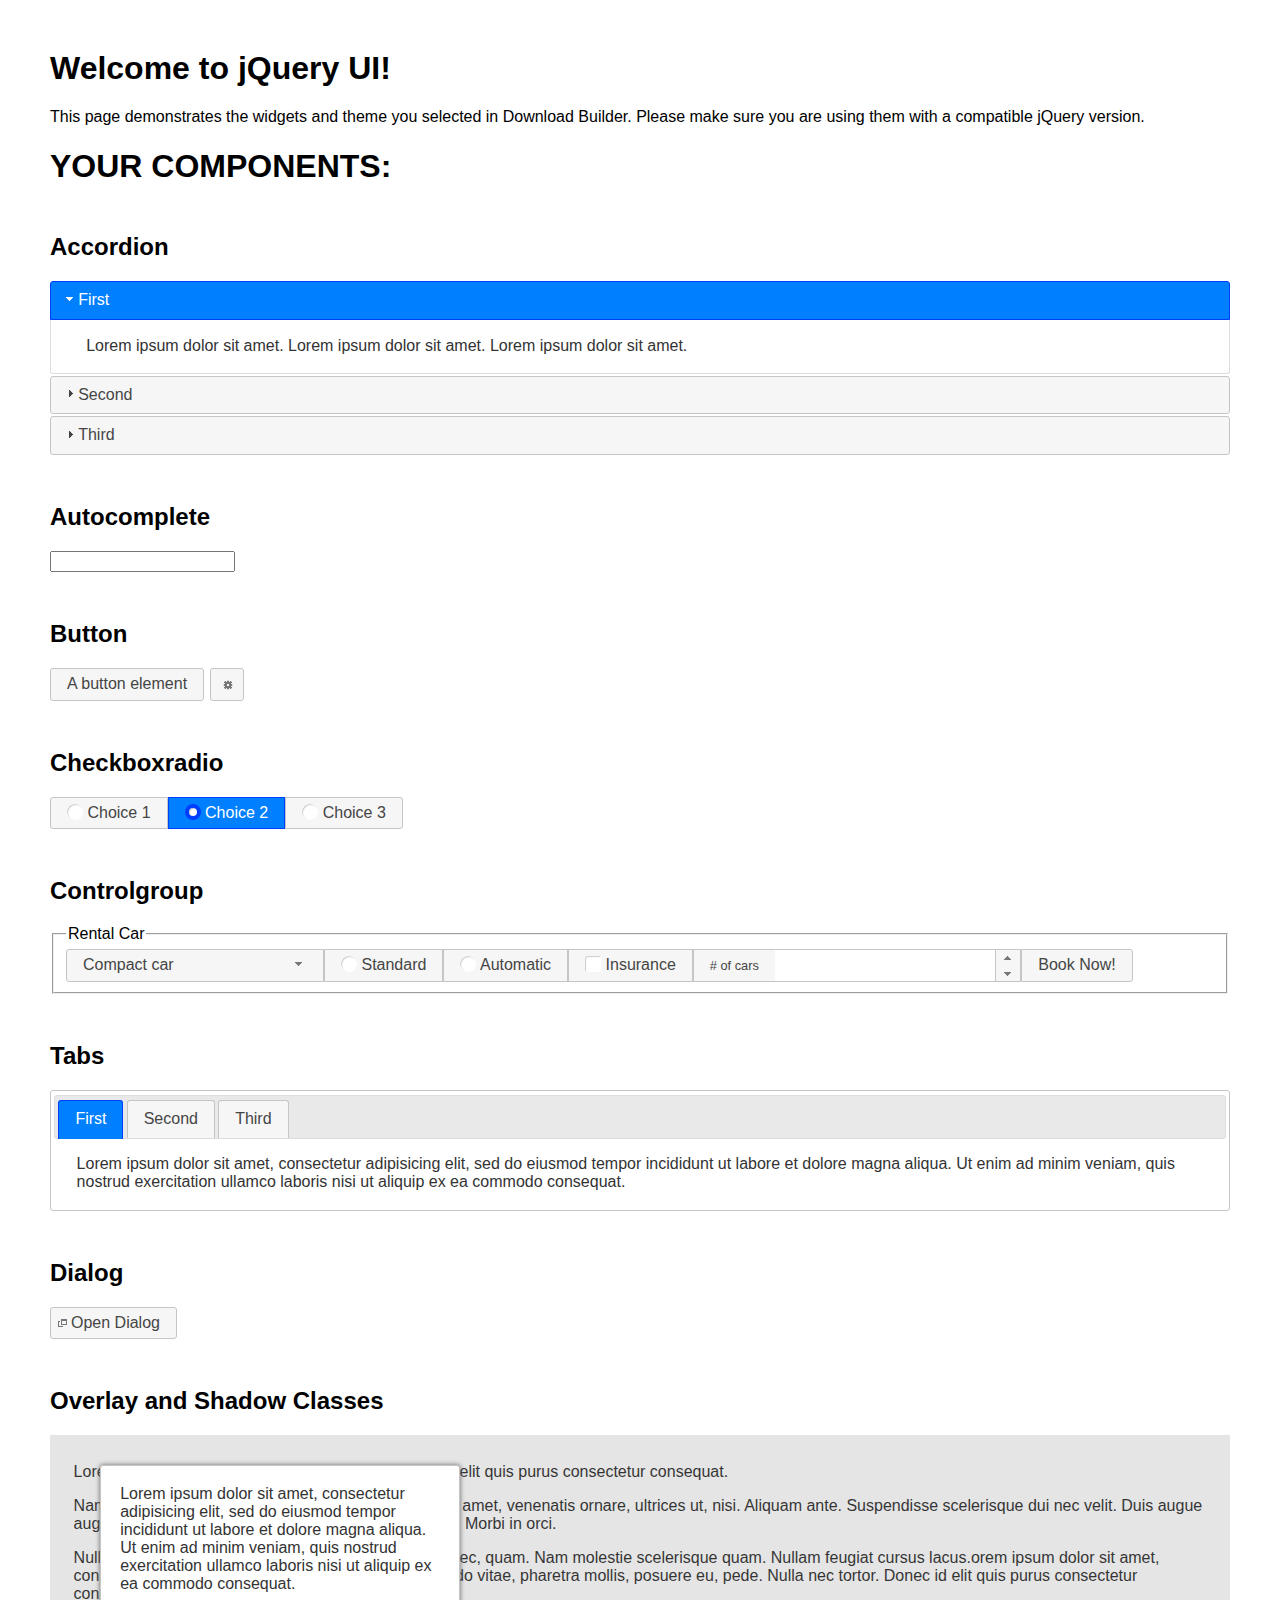
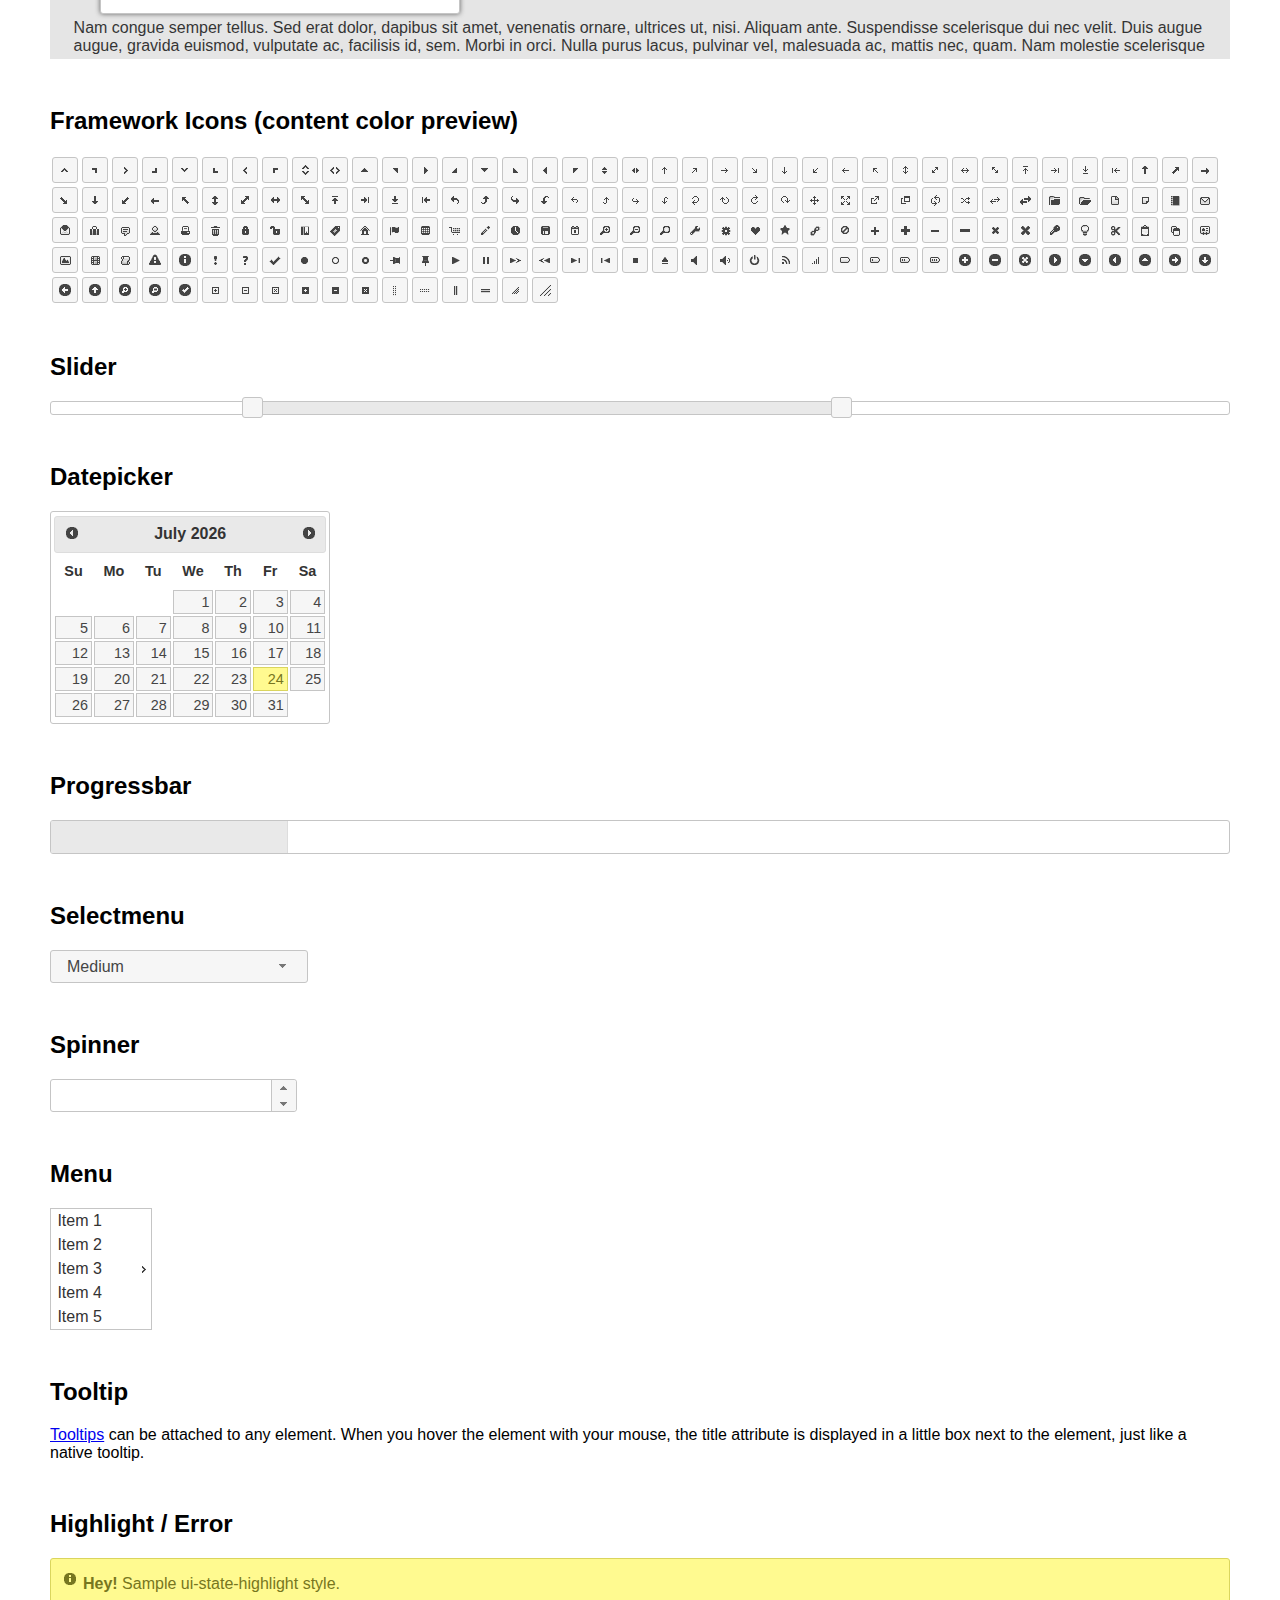
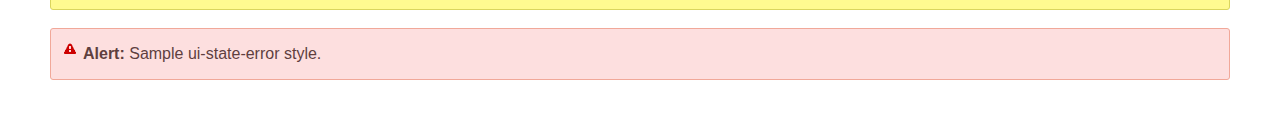
<file: jquery/index.html>
<!doctype html>
<html lang="us">
<head>
	<meta charset="utf-8">
	<title>jQuery UI Example Page</title>
	<link href="jquery-ui.css" rel="stylesheet">
	<style>
	body{
		font-family: "Trebuchet MS", sans-serif;
		margin: 50px;
	}
	.demoHeaders {
		margin-top: 2em;
	}
	#dialog-link {
		padding: .4em 1em .4em 20px;
		text-decoration: none;
		position: relative;
	}
	#dialog-link span.ui-icon {
		margin: 0 5px 0 0;
		position: absolute;
		left: .2em;
		top: 50%;
		margin-top: -8px;
	}
	#icons {
		margin: 0;
		padding: 0;
	}
	#icons li {
		margin: 2px;
		position: relative;
		padding: 4px 0;
		cursor: pointer;
		float: left;
		list-style: none;
	}
	#icons span.ui-icon {
		float: left;
		margin: 0 4px;
	}
	.fakewindowcontain .ui-widget-overlay {
		position: absolute;
	}
	select {
		width: 200px;
	}
	</style>
</head>
<body>

<h1>Welcome to jQuery UI!</h1>

<div class="ui-widget">
	<p>This page demonstrates the widgets and theme you selected in Download Builder. Please make sure you are using them with a compatible jQuery version.</p>
</div>

<h1>YOUR COMPONENTS:</h1>


<!-- Accordion -->
<h2 class="demoHeaders">Accordion</h2>
<div id="accordion">
	<h3>First</h3>
	<div>Lorem ipsum dolor sit amet. Lorem ipsum dolor sit amet. Lorem ipsum dolor sit amet.</div>
	<h3>Second</h3>
	<div>Phasellus mattis tincidunt nibh.</div>
	<h3>Third</h3>
	<div>Nam dui erat, auctor a, dignissim quis.</div>
</div>



<!-- Autocomplete -->
<h2 class="demoHeaders">Autocomplete</h2>
<div>
	<input id="autocomplete" title="type &quot;a&quot;">
</div>



<!-- Button -->
<h2 class="demoHeaders">Button</h2>
<button id="button">A button element</button>
<button id="button-icon">An icon-only button</button>



<!-- Checkboxradio -->
<h2 class="demoHeaders">Checkboxradio</h2>
<form style="margin-top: 1em;">
	<div id="radioset">
		<input type="radio" id="radio1" name="radio"><label for="radio1">Choice 1</label>
		<input type="radio" id="radio2" name="radio" checked="checked"><label for="radio2">Choice 2</label>
		<input type="radio" id="radio3" name="radio"><label for="radio3">Choice 3</label>
	</div>
</form>



<!-- Controlgroup -->
<h2 class="demoHeaders">Controlgroup</h2>
<fieldset>
	<legend>Rental Car</legend>
	<div id="controlgroup">
		<select id="car-type">
			<option>Compact car</option>
			<option>Midsize car</option>
			<option>Full size car</option>
			<option>SUV</option>
			<option>Luxury</option>
			<option>Truck</option>
			<option>Van</option>
		</select>
		<label for="transmission-standard">Standard</label>
		<input type="radio" name="transmission" id="transmission-standard">
		<label for="transmission-automatic">Automatic</label>
		<input type="radio" name="transmission" id="transmission-automatic">
		<label for="insurance">Insurance</label>
		<input type="checkbox" name="insurance" id="insurance">
		<label for="horizontal-spinner" class="ui-controlgroup-label"># of cars</label>
		<input id="horizontal-spinner" class="ui-spinner-input">
		<button>Book Now!</button>
	</div>
</fieldset>



<!-- Tabs -->
<h2 class="demoHeaders">Tabs</h2>
<div id="tabs">
	<ul>
		<li><a href="#tabs-1">First</a></li>
		<li><a href="#tabs-2">Second</a></li>
		<li><a href="#tabs-3">Third</a></li>
	</ul>
	<div id="tabs-1">Lorem ipsum dolor sit amet, consectetur adipisicing elit, sed do eiusmod tempor incididunt ut labore et dolore magna aliqua. Ut enim ad minim veniam, quis nostrud exercitation ullamco laboris nisi ut aliquip ex ea commodo consequat.</div>
	<div id="tabs-2">Phasellus mattis tincidunt nibh. Cras orci urna, blandit id, pretium vel, aliquet ornare, felis. Maecenas scelerisque sem non nisl. Fusce sed lorem in enim dictum bibendum.</div>
	<div id="tabs-3">Nam dui erat, auctor a, dignissim quis, sollicitudin eu, felis. Pellentesque nisi urna, interdum eget, sagittis et, consequat vestibulum, lacus. Mauris porttitor ullamcorper augue.</div>
</div>



<h2 class="demoHeaders">Dialog</h2>
<p>
	<button id="dialog-link" class="ui-button ui-corner-all ui-widget">
		<span class="ui-icon ui-icon-newwin"></span>Open Dialog
	</button>
</p>

<h2 class="demoHeaders">Overlay and Shadow Classes</h2>
<div style="position: relative; width: 96%; height: 200px; padding:1% 2%; overflow:hidden;" class="fakewindowcontain">
	<p>Lorem ipsum dolor sit amet,  Nulla nec tortor. Donec id elit quis purus consectetur consequat. </p><p>Nam congue semper tellus. Sed erat dolor, dapibus sit amet, venenatis ornare, ultrices ut, nisi. Aliquam ante. Suspendisse scelerisque dui nec velit. Duis augue augue, gravida euismod, vulputate ac, facilisis id, sem. Morbi in orci. </p><p>Nulla purus lacus, pulvinar vel, malesuada ac, mattis nec, quam. Nam molestie scelerisque quam. Nullam feugiat cursus lacus.orem ipsum dolor sit amet, consectetur adipiscing elit. Donec libero risus, commodo vitae, pharetra mollis, posuere eu, pede. Nulla nec tortor. Donec id elit quis purus consectetur consequat. </p><p>Nam congue semper tellus. Sed erat dolor, dapibus sit amet, venenatis ornare, ultrices ut, nisi. Aliquam ante. Suspendisse scelerisque dui nec velit. Duis augue augue, gravida euismod, vulputate ac, facilisis id, sem. Morbi in orci. Nulla purus lacus, pulvinar vel, malesuada ac, mattis nec, quam. Nam molestie scelerisque quam. </p><p>Nullam feugiat cursus lacus.orem ipsum dolor sit amet, consectetur adipiscing elit. Donec libero risus, commodo vitae, pharetra mollis, posuere eu, pede. Nulla nec tortor. Donec id elit quis purus consectetur consequat. Nam congue semper tellus. Sed erat dolor, dapibus sit amet, venenatis ornare, ultrices ut, nisi. Aliquam ante. </p><p>Suspendisse scelerisque dui nec velit. Duis augue augue, gravida euismod, vulputate ac, facilisis id, sem. Morbi in orci. Nulla purus lacus, pulvinar vel, malesuada ac, mattis nec, quam. Nam molestie scelerisque quam. Nullam feugiat cursus lacus.orem ipsum dolor sit amet, consectetur adipiscing elit. Donec libero risus, commodo vitae, pharetra mollis, posuere eu, pede. Nulla nec tortor. Donec id elit quis purus consectetur consequat. Nam congue semper tellus. Sed erat dolor, dapibus sit amet, venenatis ornare, ultrices ut, nisi. </p>

	<!-- ui-dialog -->
	<div class="ui-widget-overlay ui-front"></div>
	<div style="position: absolute; width: 320px; left: 50px; top: 30px; padding: 1.2em" class="ui-widget ui-front ui-widget-content ui-corner-all ui-widget-shadow">
		Lorem ipsum dolor sit amet, consectetur adipisicing elit, sed do eiusmod tempor incididunt ut labore et dolore magna aliqua. Ut enim ad minim veniam, quis nostrud exercitation ullamco laboris nisi ut aliquip ex ea commodo consequat.
	</div>

</div>

<!-- ui-dialog -->
<div id="dialog" title="Dialog Title">
	<p>Lorem ipsum dolor sit amet, consectetur adipisicing elit, sed do eiusmod tempor incididunt ut labore et dolore magna aliqua. Ut enim ad minim veniam, quis nostrud exercitation ullamco laboris nisi ut aliquip ex ea commodo consequat.</p>
</div>



<h2 class="demoHeaders">Framework Icons (content color preview)</h2>
<ul id="icons" class="ui-widget ui-helper-clearfix">
	<li class="ui-state-default ui-corner-all" title=".ui-icon-caret-1-n"><span class="ui-icon ui-icon-caret-1-n"></span></li>
	<li class="ui-state-default ui-corner-all" title=".ui-icon-caret-1-ne"><span class="ui-icon ui-icon-caret-1-ne"></span></li>
	<li class="ui-state-default ui-corner-all" title=".ui-icon-caret-1-e"><span class="ui-icon ui-icon-caret-1-e"></span></li>
	<li class="ui-state-default ui-corner-all" title=".ui-icon-caret-1-se"><span class="ui-icon ui-icon-caret-1-se"></span></li>
	<li class="ui-state-default ui-corner-all" title=".ui-icon-caret-1-s"><span class="ui-icon ui-icon-caret-1-s"></span></li>
	<li class="ui-state-default ui-corner-all" title=".ui-icon-caret-1-sw"><span class="ui-icon ui-icon-caret-1-sw"></span></li>
	<li class="ui-state-default ui-corner-all" title=".ui-icon-caret-1-w"><span class="ui-icon ui-icon-caret-1-w"></span></li>
	<li class="ui-state-default ui-corner-all" title=".ui-icon-caret-1-nw"><span class="ui-icon ui-icon-caret-1-nw"></span></li>
	<li class="ui-state-default ui-corner-all" title=".ui-icon-caret-2-n-s"><span class="ui-icon ui-icon-caret-2-n-s"></span></li>
	<li class="ui-state-default ui-corner-all" title=".ui-icon-caret-2-e-w"><span class="ui-icon ui-icon-caret-2-e-w"></span></li>
	<li class="ui-state-default ui-corner-all" title=".ui-icon-triangle-1-n"><span class="ui-icon ui-icon-triangle-1-n"></span></li>
	<li class="ui-state-default ui-corner-all" title=".ui-icon-triangle-1-ne"><span class="ui-icon ui-icon-triangle-1-ne"></span></li>
	<li class="ui-state-default ui-corner-all" title=".ui-icon-triangle-1-e"><span class="ui-icon ui-icon-triangle-1-e"></span></li>
	<li class="ui-state-default ui-corner-all" title=".ui-icon-triangle-1-se"><span class="ui-icon ui-icon-triangle-1-se"></span></li>
	<li class="ui-state-default ui-corner-all" title=".ui-icon-triangle-1-s"><span class="ui-icon ui-icon-triangle-1-s"></span></li>
	<li class="ui-state-default ui-corner-all" title=".ui-icon-triangle-1-sw"><span class="ui-icon ui-icon-triangle-1-sw"></span></li>
	<li class="ui-state-default ui-corner-all" title=".ui-icon-triangle-1-w"><span class="ui-icon ui-icon-triangle-1-w"></span></li>
	<li class="ui-state-default ui-corner-all" title=".ui-icon-triangle-1-nw"><span class="ui-icon ui-icon-triangle-1-nw"></span></li>
	<li class="ui-state-default ui-corner-all" title=".ui-icon-triangle-2-n-s"><span class="ui-icon ui-icon-triangle-2-n-s"></span></li>
	<li class="ui-state-default ui-corner-all" title=".ui-icon-triangle-2-e-w"><span class="ui-icon ui-icon-triangle-2-e-w"></span></li>
	<li class="ui-state-default ui-corner-all" title=".ui-icon-arrow-1-n"><span class="ui-icon ui-icon-arrow-1-n"></span></li>
	<li class="ui-state-default ui-corner-all" title=".ui-icon-arrow-1-ne"><span class="ui-icon ui-icon-arrow-1-ne"></span></li>
	<li class="ui-state-default ui-corner-all" title=".ui-icon-arrow-1-e"><span class="ui-icon ui-icon-arrow-1-e"></span></li>
	<li class="ui-state-default ui-corner-all" title=".ui-icon-arrow-1-se"><span class="ui-icon ui-icon-arrow-1-se"></span></li>
	<li class="ui-state-default ui-corner-all" title=".ui-icon-arrow-1-s"><span class="ui-icon ui-icon-arrow-1-s"></span></li>
	<li class="ui-state-default ui-corner-all" title=".ui-icon-arrow-1-sw"><span class="ui-icon ui-icon-arrow-1-sw"></span></li>
	<li class="ui-state-default ui-corner-all" title=".ui-icon-arrow-1-w"><span class="ui-icon ui-icon-arrow-1-w"></span></li>
	<li class="ui-state-default ui-corner-all" title=".ui-icon-arrow-1-nw"><span class="ui-icon ui-icon-arrow-1-nw"></span></li>
	<li class="ui-state-default ui-corner-all" title=".ui-icon-arrow-2-n-s"><span class="ui-icon ui-icon-arrow-2-n-s"></span></li>
	<li class="ui-state-default ui-corner-all" title=".ui-icon-arrow-2-ne-sw"><span class="ui-icon ui-icon-arrow-2-ne-sw"></span></li>
	<li class="ui-state-default ui-corner-all" title=".ui-icon-arrow-2-e-w"><span class="ui-icon ui-icon-arrow-2-e-w"></span></li>
	<li class="ui-state-default ui-corner-all" title=".ui-icon-arrow-2-se-nw"><span class="ui-icon ui-icon-arrow-2-se-nw"></span></li>
	<li class="ui-state-default ui-corner-all" title=".ui-icon-arrowstop-1-n"><span class="ui-icon ui-icon-arrowstop-1-n"></span></li>
	<li class="ui-state-default ui-corner-all" title=".ui-icon-arrowstop-1-e"><span class="ui-icon ui-icon-arrowstop-1-e"></span></li>
	<li class="ui-state-default ui-corner-all" title=".ui-icon-arrowstop-1-s"><span class="ui-icon ui-icon-arrowstop-1-s"></span></li>
	<li class="ui-state-default ui-corner-all" title=".ui-icon-arrowstop-1-w"><span class="ui-icon ui-icon-arrowstop-1-w"></span></li>
	<li class="ui-state-default ui-corner-all" title=".ui-icon-arrowthick-1-n"><span class="ui-icon ui-icon-arrowthick-1-n"></span></li>
	<li class="ui-state-default ui-corner-all" title=".ui-icon-arrowthick-1-ne"><span class="ui-icon ui-icon-arrowthick-1-ne"></span></li>
	<li class="ui-state-default ui-corner-all" title=".ui-icon-arrowthick-1-e"><span class="ui-icon ui-icon-arrowthick-1-e"></span></li>
	<li class="ui-state-default ui-corner-all" title=".ui-icon-arrowthick-1-se"><span class="ui-icon ui-icon-arrowthick-1-se"></span></li>
	<li class="ui-state-default ui-corner-all" title=".ui-icon-arrowthick-1-s"><span class="ui-icon ui-icon-arrowthick-1-s"></span></li>
	<li class="ui-state-default ui-corner-all" title=".ui-icon-arrowthick-1-sw"><span class="ui-icon ui-icon-arrowthick-1-sw"></span></li>
	<li class="ui-state-default ui-corner-all" title=".ui-icon-arrowthick-1-w"><span class="ui-icon ui-icon-arrowthick-1-w"></span></li>
	<li class="ui-state-default ui-corner-all" title=".ui-icon-arrowthick-1-nw"><span class="ui-icon ui-icon-arrowthick-1-nw"></span></li>
	<li class="ui-state-default ui-corner-all" title=".ui-icon-arrowthick-2-n-s"><span class="ui-icon ui-icon-arrowthick-2-n-s"></span></li>
	<li class="ui-state-default ui-corner-all" title=".ui-icon-arrowthick-2-ne-sw"><span class="ui-icon ui-icon-arrowthick-2-ne-sw"></span></li>
	<li class="ui-state-default ui-corner-all" title=".ui-icon-arrowthick-2-e-w"><span class="ui-icon ui-icon-arrowthick-2-e-w"></span></li>
	<li class="ui-state-default ui-corner-all" title=".ui-icon-arrowthick-2-se-nw"><span class="ui-icon ui-icon-arrowthick-2-se-nw"></span></li>
	<li class="ui-state-default ui-corner-all" title=".ui-icon-arrowthickstop-1-n"><span class="ui-icon ui-icon-arrowthickstop-1-n"></span></li>
	<li class="ui-state-default ui-corner-all" title=".ui-icon-arrowthickstop-1-e"><span class="ui-icon ui-icon-arrowthickstop-1-e"></span></li>
	<li class="ui-state-default ui-corner-all" title=".ui-icon-arrowthickstop-1-s"><span class="ui-icon ui-icon-arrowthickstop-1-s"></span></li>
	<li class="ui-state-default ui-corner-all" title=".ui-icon-arrowthickstop-1-w"><span class="ui-icon ui-icon-arrowthickstop-1-w"></span></li>
	<li class="ui-state-default ui-corner-all" title=".ui-icon-arrowreturnthick-1-w"><span class="ui-icon ui-icon-arrowreturnthick-1-w"></span></li>
	<li class="ui-state-default ui-corner-all" title=".ui-icon-arrowreturnthick-1-n"><span class="ui-icon ui-icon-arrowreturnthick-1-n"></span></li>
	<li class="ui-state-default ui-corner-all" title=".ui-icon-arrowreturnthick-1-e"><span class="ui-icon ui-icon-arrowreturnthick-1-e"></span></li>
	<li class="ui-state-default ui-corner-all" title=".ui-icon-arrowreturnthick-1-s"><span class="ui-icon ui-icon-arrowreturnthick-1-s"></span></li>
	<li class="ui-state-default ui-corner-all" title=".ui-icon-arrowreturn-1-w"><span class="ui-icon ui-icon-arrowreturn-1-w"></span></li>
	<li class="ui-state-default ui-corner-all" title=".ui-icon-arrowreturn-1-n"><span class="ui-icon ui-icon-arrowreturn-1-n"></span></li>
	<li class="ui-state-default ui-corner-all" title=".ui-icon-arrowreturn-1-e"><span class="ui-icon ui-icon-arrowreturn-1-e"></span></li>
	<li class="ui-state-default ui-corner-all" title=".ui-icon-arrowreturn-1-s"><span class="ui-icon ui-icon-arrowreturn-1-s"></span></li>
	<li class="ui-state-default ui-corner-all" title=".ui-icon-arrowrefresh-1-w"><span class="ui-icon ui-icon-arrowrefresh-1-w"></span></li>
	<li class="ui-state-default ui-corner-all" title=".ui-icon-arrowrefresh-1-n"><span class="ui-icon ui-icon-arrowrefresh-1-n"></span></li>
	<li class="ui-state-default ui-corner-all" title=".ui-icon-arrowrefresh-1-e"><span class="ui-icon ui-icon-arrowrefresh-1-e"></span></li>
	<li class="ui-state-default ui-corner-all" title=".ui-icon-arrowrefresh-1-s"><span class="ui-icon ui-icon-arrowrefresh-1-s"></span></li>
	<li class="ui-state-default ui-corner-all" title=".ui-icon-arrow-4"><span class="ui-icon ui-icon-arrow-4"></span></li>
	<li class="ui-state-default ui-corner-all" title=".ui-icon-arrow-4-diag"><span class="ui-icon ui-icon-arrow-4-diag"></span></li>
	<li class="ui-state-default ui-corner-all" title=".ui-icon-extlink"><span class="ui-icon ui-icon-extlink"></span></li>
	<li class="ui-state-default ui-corner-all" title=".ui-icon-newwin"><span class="ui-icon ui-icon-newwin"></span></li>
	<li class="ui-state-default ui-corner-all" title=".ui-icon-refresh"><span class="ui-icon ui-icon-refresh"></span></li>
	<li class="ui-state-default ui-corner-all" title=".ui-icon-shuffle"><span class="ui-icon ui-icon-shuffle"></span></li>
	<li class="ui-state-default ui-corner-all" title=".ui-icon-transfer-e-w"><span class="ui-icon ui-icon-transfer-e-w"></span></li>
	<li class="ui-state-default ui-corner-all" title=".ui-icon-transferthick-e-w"><span class="ui-icon ui-icon-transferthick-e-w"></span></li>
	<li class="ui-state-default ui-corner-all" title=".ui-icon-folder-collapsed"><span class="ui-icon ui-icon-folder-collapsed"></span></li>
	<li class="ui-state-default ui-corner-all" title=".ui-icon-folder-open"><span class="ui-icon ui-icon-folder-open"></span></li>
	<li class="ui-state-default ui-corner-all" title=".ui-icon-document"><span class="ui-icon ui-icon-document"></span></li>
	<li class="ui-state-default ui-corner-all" title=".ui-icon-document-b"><span class="ui-icon ui-icon-document-b"></span></li>
	<li class="ui-state-default ui-corner-all" title=".ui-icon-note"><span class="ui-icon ui-icon-note"></span></li>
	<li class="ui-state-default ui-corner-all" title=".ui-icon-mail-closed"><span class="ui-icon ui-icon-mail-closed"></span></li>
	<li class="ui-state-default ui-corner-all" title=".ui-icon-mail-open"><span class="ui-icon ui-icon-mail-open"></span></li>
	<li class="ui-state-default ui-corner-all" title=".ui-icon-suitcase"><span class="ui-icon ui-icon-suitcase"></span></li>
	<li class="ui-state-default ui-corner-all" title=".ui-icon-comment"><span class="ui-icon ui-icon-comment"></span></li>
	<li class="ui-state-default ui-corner-all" title=".ui-icon-person"><span class="ui-icon ui-icon-person"></span></li>
	<li class="ui-state-default ui-corner-all" title=".ui-icon-print"><span class="ui-icon ui-icon-print"></span></li>
	<li class="ui-state-default ui-corner-all" title=".ui-icon-trash"><span class="ui-icon ui-icon-trash"></span></li>
	<li class="ui-state-default ui-corner-all" title=".ui-icon-locked"><span class="ui-icon ui-icon-locked"></span></li>
	<li class="ui-state-default ui-corner-all" title=".ui-icon-unlocked"><span class="ui-icon ui-icon-unlocked"></span></li>
	<li class="ui-state-default ui-corner-all" title=".ui-icon-bookmark"><span class="ui-icon ui-icon-bookmark"></span></li>
	<li class="ui-state-default ui-corner-all" title=".ui-icon-tag"><span class="ui-icon ui-icon-tag"></span></li>
	<li class="ui-state-default ui-corner-all" title=".ui-icon-home"><span class="ui-icon ui-icon-home"></span></li>
	<li class="ui-state-default ui-corner-all" title=".ui-icon-flag"><span class="ui-icon ui-icon-flag"></span></li>
	<li class="ui-state-default ui-corner-all" title=".ui-icon-calculator"><span class="ui-icon ui-icon-calculator"></span></li>
	<li class="ui-state-default ui-corner-all" title=".ui-icon-cart"><span class="ui-icon ui-icon-cart"></span></li>
	<li class="ui-state-default ui-corner-all" title=".ui-icon-pencil"><span class="ui-icon ui-icon-pencil"></span></li>
	<li class="ui-state-default ui-corner-all" title=".ui-icon-clock"><span class="ui-icon ui-icon-clock"></span></li>
	<li class="ui-state-default ui-corner-all" title=".ui-icon-disk"><span class="ui-icon ui-icon-disk"></span></li>
	<li class="ui-state-default ui-corner-all" title=".ui-icon-calendar"><span class="ui-icon ui-icon-calendar"></span></li>
	<li class="ui-state-default ui-corner-all" title=".ui-icon-zoomin"><span class="ui-icon ui-icon-zoomin"></span></li>
	<li class="ui-state-default ui-corner-all" title=".ui-icon-zoomout"><span class="ui-icon ui-icon-zoomout"></span></li>
	<li class="ui-state-default ui-corner-all" title=".ui-icon-search"><span class="ui-icon ui-icon-search"></span></li>
	<li class="ui-state-default ui-corner-all" title=".ui-icon-wrench"><span class="ui-icon ui-icon-wrench"></span></li>
	<li class="ui-state-default ui-corner-all" title=".ui-icon-gear"><span class="ui-icon ui-icon-gear"></span></li>
	<li class="ui-state-default ui-corner-all" title=".ui-icon-heart"><span class="ui-icon ui-icon-heart"></span></li>
	<li class="ui-state-default ui-corner-all" title=".ui-icon-star"><span class="ui-icon ui-icon-star"></span></li>
	<li class="ui-state-default ui-corner-all" title=".ui-icon-link"><span class="ui-icon ui-icon-link"></span></li>
	<li class="ui-state-default ui-corner-all" title=".ui-icon-cancel"><span class="ui-icon ui-icon-cancel"></span></li>
	<li class="ui-state-default ui-corner-all" title=".ui-icon-plus"><span class="ui-icon ui-icon-plus"></span></li>
	<li class="ui-state-default ui-corner-all" title=".ui-icon-plusthick"><span class="ui-icon ui-icon-plusthick"></span></li>
	<li class="ui-state-default ui-corner-all" title=".ui-icon-minus"><span class="ui-icon ui-icon-minus"></span></li>
	<li class="ui-state-default ui-corner-all" title=".ui-icon-minusthick"><span class="ui-icon ui-icon-minusthick"></span></li>
	<li class="ui-state-default ui-corner-all" title=".ui-icon-close"><span class="ui-icon ui-icon-close"></span></li>
	<li class="ui-state-default ui-corner-all" title=".ui-icon-closethick"><span class="ui-icon ui-icon-closethick"></span></li>
	<li class="ui-state-default ui-corner-all" title=".ui-icon-key"><span class="ui-icon ui-icon-key"></span></li>
	<li class="ui-state-default ui-corner-all" title=".ui-icon-lightbulb"><span class="ui-icon ui-icon-lightbulb"></span></li>
	<li class="ui-state-default ui-corner-all" title=".ui-icon-scissors"><span class="ui-icon ui-icon-scissors"></span></li>
	<li class="ui-state-default ui-corner-all" title=".ui-icon-clipboard"><span class="ui-icon ui-icon-clipboard"></span></li>
	<li class="ui-state-default ui-corner-all" title=".ui-icon-copy"><span class="ui-icon ui-icon-copy"></span></li>
	<li class="ui-state-default ui-corner-all" title=".ui-icon-contact"><span class="ui-icon ui-icon-contact"></span></li>
	<li class="ui-state-default ui-corner-all" title=".ui-icon-image"><span class="ui-icon ui-icon-image"></span></li>
	<li class="ui-state-default ui-corner-all" title=".ui-icon-video"><span class="ui-icon ui-icon-video"></span></li>
	<li class="ui-state-default ui-corner-all" title=".ui-icon-script"><span class="ui-icon ui-icon-script"></span></li>
	<li class="ui-state-default ui-corner-all" title=".ui-icon-alert"><span class="ui-icon ui-icon-alert"></span></li>
	<li class="ui-state-default ui-corner-all" title=".ui-icon-info"><span class="ui-icon ui-icon-info"></span></li>
	<li class="ui-state-default ui-corner-all" title=".ui-icon-notice"><span class="ui-icon ui-icon-notice"></span></li>
	<li class="ui-state-default ui-corner-all" title=".ui-icon-help"><span class="ui-icon ui-icon-help"></span></li>
	<li class="ui-state-default ui-corner-all" title=".ui-icon-check"><span class="ui-icon ui-icon-check"></span></li>
	<li class="ui-state-default ui-corner-all" title=".ui-icon-bullet"><span class="ui-icon ui-icon-bullet"></span></li>
	<li class="ui-state-default ui-corner-all" title=".ui-icon-radio-off"><span class="ui-icon ui-icon-radio-off"></span></li>
	<li class="ui-state-default ui-corner-all" title=".ui-icon-radio-on"><span class="ui-icon ui-icon-radio-on"></span></li>
	<li class="ui-state-default ui-corner-all" title=".ui-icon-pin-w"><span class="ui-icon ui-icon-pin-w"></span></li>
	<li class="ui-state-default ui-corner-all" title=".ui-icon-pin-s"><span class="ui-icon ui-icon-pin-s"></span></li>
	<li class="ui-state-default ui-corner-all" title=".ui-icon-play"><span class="ui-icon ui-icon-play"></span></li>
	<li class="ui-state-default ui-corner-all" title=".ui-icon-pause"><span class="ui-icon ui-icon-pause"></span></li>
	<li class="ui-state-default ui-corner-all" title=".ui-icon-seek-next"><span class="ui-icon ui-icon-seek-next"></span></li>
	<li class="ui-state-default ui-corner-all" title=".ui-icon-seek-prev"><span class="ui-icon ui-icon-seek-prev"></span></li>
	<li class="ui-state-default ui-corner-all" title=".ui-icon-seek-end"><span class="ui-icon ui-icon-seek-end"></span></li>
	<li class="ui-state-default ui-corner-all" title=".ui-icon-seek-first"><span class="ui-icon ui-icon-seek-first"></span></li>
	<li class="ui-state-default ui-corner-all" title=".ui-icon-stop"><span class="ui-icon ui-icon-stop"></span></li>
	<li class="ui-state-default ui-corner-all" title=".ui-icon-eject"><span class="ui-icon ui-icon-eject"></span></li>
	<li class="ui-state-default ui-corner-all" title=".ui-icon-volume-off"><span class="ui-icon ui-icon-volume-off"></span></li>
	<li class="ui-state-default ui-corner-all" title=".ui-icon-volume-on"><span class="ui-icon ui-icon-volume-on"></span></li>
	<li class="ui-state-default ui-corner-all" title=".ui-icon-power"><span class="ui-icon ui-icon-power"></span></li>
	<li class="ui-state-default ui-corner-all" title=".ui-icon-signal-diag"><span class="ui-icon ui-icon-signal-diag"></span></li>
	<li class="ui-state-default ui-corner-all" title=".ui-icon-signal"><span class="ui-icon ui-icon-signal"></span></li>
	<li class="ui-state-default ui-corner-all" title=".ui-icon-battery-0"><span class="ui-icon ui-icon-battery-0"></span></li>
	<li class="ui-state-default ui-corner-all" title=".ui-icon-battery-1"><span class="ui-icon ui-icon-battery-1"></span></li>
	<li class="ui-state-default ui-corner-all" title=".ui-icon-battery-2"><span class="ui-icon ui-icon-battery-2"></span></li>
	<li class="ui-state-default ui-corner-all" title=".ui-icon-battery-3"><span class="ui-icon ui-icon-battery-3"></span></li>
	<li class="ui-state-default ui-corner-all" title=".ui-icon-circle-plus"><span class="ui-icon ui-icon-circle-plus"></span></li>
	<li class="ui-state-default ui-corner-all" title=".ui-icon-circle-minus"><span class="ui-icon ui-icon-circle-minus"></span></li>
	<li class="ui-state-default ui-corner-all" title=".ui-icon-circle-close"><span class="ui-icon ui-icon-circle-close"></span></li>
	<li class="ui-state-default ui-corner-all" title=".ui-icon-circle-triangle-e"><span class="ui-icon ui-icon-circle-triangle-e"></span></li>
	<li class="ui-state-default ui-corner-all" title=".ui-icon-circle-triangle-s"><span class="ui-icon ui-icon-circle-triangle-s"></span></li>
	<li class="ui-state-default ui-corner-all" title=".ui-icon-circle-triangle-w"><span class="ui-icon ui-icon-circle-triangle-w"></span></li>
	<li class="ui-state-default ui-corner-all" title=".ui-icon-circle-triangle-n"><span class="ui-icon ui-icon-circle-triangle-n"></span></li>
	<li class="ui-state-default ui-corner-all" title=".ui-icon-circle-arrow-e"><span class="ui-icon ui-icon-circle-arrow-e"></span></li>
	<li class="ui-state-default ui-corner-all" title=".ui-icon-circle-arrow-s"><span class="ui-icon ui-icon-circle-arrow-s"></span></li>
	<li class="ui-state-default ui-corner-all" title=".ui-icon-circle-arrow-w"><span class="ui-icon ui-icon-circle-arrow-w"></span></li>
	<li class="ui-state-default ui-corner-all" title=".ui-icon-circle-arrow-n"><span class="ui-icon ui-icon-circle-arrow-n"></span></li>
	<li class="ui-state-default ui-corner-all" title=".ui-icon-circle-zoomin"><span class="ui-icon ui-icon-circle-zoomin"></span></li>
	<li class="ui-state-default ui-corner-all" title=".ui-icon-circle-zoomout"><span class="ui-icon ui-icon-circle-zoomout"></span></li>
	<li class="ui-state-default ui-corner-all" title=".ui-icon-circle-check"><span class="ui-icon ui-icon-circle-check"></span></li>
	<li class="ui-state-default ui-corner-all" title=".ui-icon-circlesmall-plus"><span class="ui-icon ui-icon-circlesmall-plus"></span></li>
	<li class="ui-state-default ui-corner-all" title=".ui-icon-circlesmall-minus"><span class="ui-icon ui-icon-circlesmall-minus"></span></li>
	<li class="ui-state-default ui-corner-all" title=".ui-icon-circlesmall-close"><span class="ui-icon ui-icon-circlesmall-close"></span></li>
	<li class="ui-state-default ui-corner-all" title=".ui-icon-squaresmall-plus"><span class="ui-icon ui-icon-squaresmall-plus"></span></li>
	<li class="ui-state-default ui-corner-all" title=".ui-icon-squaresmall-minus"><span class="ui-icon ui-icon-squaresmall-minus"></span></li>
	<li class="ui-state-default ui-corner-all" title=".ui-icon-squaresmall-close"><span class="ui-icon ui-icon-squaresmall-close"></span></li>
	<li class="ui-state-default ui-corner-all" title=".ui-icon-grip-dotted-vertical"><span class="ui-icon ui-icon-grip-dotted-vertical"></span></li>
	<li class="ui-state-default ui-corner-all" title=".ui-icon-grip-dotted-horizontal"><span class="ui-icon ui-icon-grip-dotted-horizontal"></span></li>
	<li class="ui-state-default ui-corner-all" title=".ui-icon-grip-solid-vertical"><span class="ui-icon ui-icon-grip-solid-vertical"></span></li>
	<li class="ui-state-default ui-corner-all" title=".ui-icon-grip-solid-horizontal"><span class="ui-icon ui-icon-grip-solid-horizontal"></span></li>
	<li class="ui-state-default ui-corner-all" title=".ui-icon-gripsmall-diagonal-se"><span class="ui-icon ui-icon-gripsmall-diagonal-se"></span></li>
	<li class="ui-state-default ui-corner-all" title=".ui-icon-grip-diagonal-se"><span class="ui-icon ui-icon-grip-diagonal-se"></span></li>
</ul>


<!-- Slider -->
<h2 class="demoHeaders">Slider</h2>
<div id="slider"></div>



<!-- Datepicker -->
<h2 class="demoHeaders">Datepicker</h2>
<div id="datepicker"></div>



<!-- Progressbar -->
<h2 class="demoHeaders">Progressbar</h2>
<div id="progressbar"></div>



<!-- Progressbar -->
<h2 class="demoHeaders">Selectmenu</h2>
<select id="selectmenu">
	<option>Slower</option>
	<option>Slow</option>
	<option selected="selected">Medium</option>
	<option>Fast</option>
	<option>Faster</option>
</select>



<!-- Spinner -->
<h2 class="demoHeaders">Spinner</h2>
<input id="spinner">



<!-- Menu -->
<h2 class="demoHeaders">Menu</h2>
<ul style="width:100px;" id="menu">
	<li><div>Item 1</div></li>
	<li><div>Item 2</div></li>
	<li><div>Item 3</div>
		<ul>
			<li><div>Item 3-1</div></li>
			<li><div>Item 3-2</div></li>
			<li><div>Item 3-3</div></li>
			<li><div>Item 3-4</div></li>
			<li><div>Item 3-5</div></li>
		</ul>
	</li>
	<li><div>Item 4</div></li>
	<li><div>Item 5</div></li>
</ul>



<!-- Tooltip -->
<h2 class="demoHeaders">Tooltip</h2>
<p id="tooltip">
	<a href="#" title="That&apos;s what this widget is">Tooltips</a> can be attached to any element. When you hover
the element with your mouse, the title attribute is displayed in a little box next to the element, just like a native tooltip.
</p>


<!-- Highlight / Error -->
<h2 class="demoHeaders">Highlight / Error</h2>
<div class="ui-widget">
	<div class="ui-state-highlight ui-corner-all" style="margin-top: 20px; padding: 0 .7em;">
		<p><span class="ui-icon ui-icon-info" style="float: left; margin-right: .3em;"></span>
		<strong>Hey!</strong> Sample ui-state-highlight style.</p>
	</div>
</div>
<br>
<div class="ui-widget">
	<div class="ui-state-error ui-corner-all" style="padding: 0 .7em;">
		<p><span class="ui-icon ui-icon-alert" style="float: left; margin-right: .3em;"></span>
		<strong>Alert:</strong> Sample ui-state-error style.</p>
	</div>
</div>

<script src="external/jquery/jquery.js"></script>
<script src="jquery-ui.js"></script>
<script>

$( "#accordion" ).accordion();



var availableTags = [
	"ActionScript",
	"AppleScript",
	"Asp",
	"BASIC",
	"C",
	"C++",
	"Clojure",
	"COBOL",
	"ColdFusion",
	"Erlang",
	"Fortran",
	"Groovy",
	"Haskell",
	"Java",
	"JavaScript",
	"Lisp",
	"Perl",
	"PHP",
	"Python",
	"Ruby",
	"Scala",
	"Scheme"
];
$( "#autocomplete" ).autocomplete({
	source: availableTags
});



$( "#button" ).button();
$( "#button-icon" ).button({
	icon: "ui-icon-gear",
	showLabel: false
});



$( "#radioset" ).buttonset();



$( "#controlgroup" ).controlgroup();



$( "#tabs" ).tabs();



$( "#dialog" ).dialog({
	autoOpen: false,
	width: 400,
	buttons: [
		{
			text: "Ok",
			click: function() {
				$( this ).dialog( "close" );
			}
		},
		{
			text: "Cancel",
			click: function() {
				$( this ).dialog( "close" );
			}
		}
	]
});

// Link to open the dialog
$( "#dialog-link" ).click(function( event ) {
	$( "#dialog" ).dialog( "open" );
	event.preventDefault();
});



$( "#datepicker" ).datepicker({
	inline: true
});



$( "#slider" ).slider({
	range: true,
	values: [ 17, 67 ]
});



$( "#progressbar" ).progressbar({
	value: 20
});



$( "#spinner" ).spinner();



$( "#menu" ).menu();



$( "#tooltip" ).tooltip();



$( "#selectmenu" ).selectmenu();


// Hover states on the static widgets
$( "#dialog-link, #icons li" ).hover(
	function() {
		$( this ).addClass( "ui-state-hover" );
	},
	function() {
		$( this ).removeClass( "ui-state-hover" );
	}
);
</script>
</body>
</html>
</file>
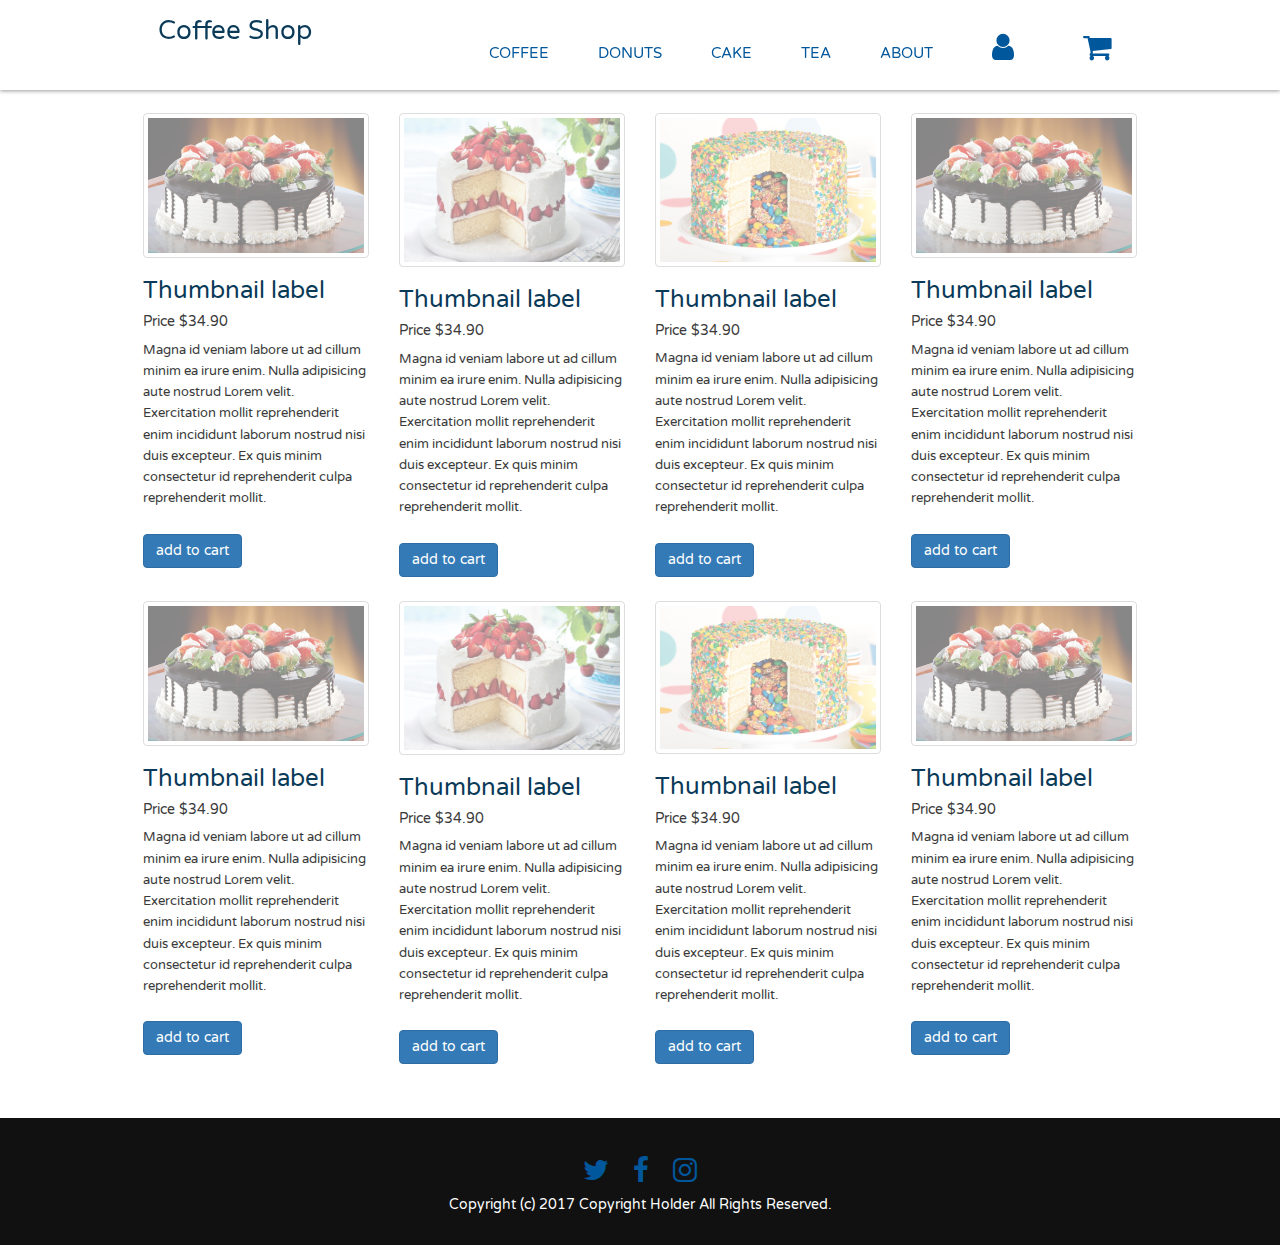
<file: cake.html>
<!DOCTYPE html>
<html>

<head>
    <meta name="viewport" content="width=device-width, initial-scale=1.0">
    <meta charset="utf-8">
    <title>Coffee Shop</title>
    <link rel='stylesheet' href='https://fonts.googleapis.com/css?family=Varela+Round'>
    <link rel="stylesheet" href="font-awesome/css/font-awesome.min.css">
    <link rel="stylesheet" href="bootstrap/css/bootstrap.min.css">
    <link rel="stylesheet" href="bootstrap/js/bootstrap.min.js">
    <link rel="stylesheet" href="jquery/jquery-ui.min.js">
    <link rel="stylesheet" href="autoprefixer/gulpfile.js">
    <link rel="stylesheet" href="css/normalize.css">
    <link rel="stylesheet" href="css/style.css">
</head>

<body>
    <header class="main-header">
        <div class="container clearfix">
            <h1 class="name"><a href="index.html">Coffee Shop</a></h1>
            <ul class="main-nav">
                <li><a href="coffee.html">coffee</a></li>
                <li><a href="donuts.html">donuts</a></li>
                <li><a href="cake.html">cake</a></li>
                <li><a href="tea.html">tea</a></li>
                <li><a href="about.html">about</a></li>
                <li><a href="user.html"><i class="fa fa-user fa-2x" id="lightblue"></i></a></li>
                <li><a href="cart.html"><i class="fa fa-shopping-cart fa-2x" id="lightblue"></i></a></li>
            </ul>
        </div>
    </header>
    <br><br>
    <!-- cake -->
    <!-- row 1 -->
    <div class="container">
        <div class="row">
            <div class="col-sm-6 col-md-3">
                <div class="thumbnail">
                    <img class="zoom_01" src="img/cake1.jpg" alt="Generic placeholder thumbnail" data-zoom-image="img/cake1.jpg">
                </div>
                <div class="caption">
                    <h3>Thumbnail label</h3>
                    <h5>Price $34.90</h5>
                    <p>Magna id veniam labore ut ad cillum minim ea irure enim. Nulla adipisicing aute nostrud Lorem velit. Exercitation mollit reprehenderit enim incididunt laborum nostrud nisi duis excepteur. Ex quis minim consectetur id reprehenderit
                        culpa reprehenderit mollit.
                    </p>
                    <p>
                        <a href="#" class="btn btn-primary" role="button">add to cart</a>
                    </p>
                </div>
            </div>
            <div class="col-sm-6 col-md-3">
                <div class="thumbnail">
                    <img class="zoom_01" src="img/cake2.jpg" alt="Generic placeholder thumbnail" data-zoom-image="img/cake2.jpg">
                </div>
                <div class="caption">
                    <h3>Thumbnail label</h3>
                    <h5>Price $34.90</h5>
                    <p>Magna id veniam labore ut ad cillum minim ea irure enim. Nulla adipisicing aute nostrud Lorem velit. Exercitation mollit reprehenderit enim incididunt laborum nostrud nisi duis excepteur. Ex quis minim consectetur id reprehenderit
                        culpa reprehenderit mollit.
                    </p>
                    <p>
                        <a href="#" class="btn btn-primary" role="button">add to cart</a>
                    </p>
                </div>
            </div>
            <div class="col-sm-6 col-md-3">
                <div class="thumbnail">
                    <img class="zoom_01" src="img/cake3.jpg" alt="Generic placeholder thumbnail" data-zoom-image="img/cake3.jpg">
                </div>
                <div class="caption">
                    <h3>Thumbnail label</h3>
                    <h5>Price $34.90</h5>
                    <p>Magna id veniam labore ut ad cillum minim ea irure enim. Nulla adipisicing aute nostrud Lorem velit. Exercitation mollit reprehenderit enim incididunt laborum nostrud nisi duis excepteur. Ex quis minim consectetur id reprehenderit
                        culpa reprehenderit mollit.
                    </p>
                    <p>
                        <a href="#" class="btn btn-primary" role="button">add to cart</a>
                    </p>
                </div>
            </div>
            <div class="col-sm-6 col-md-3">
                <div class="thumbnail">
                    <img class="zoom_01" src="img/cake1.jpg" alt="Generic placeholder thumbnail" data-zoom-image="img/cake1.jpg">
                </div>
                <div class="caption">
                    <h3>Thumbnail label</h3>
                    <h5>Price $34.90</h5>
                    <p>Magna id veniam labore ut ad cillum minim ea irure enim. Nulla adipisicing aute nostrud Lorem velit. Exercitation mollit reprehenderit enim incididunt laborum nostrud nisi duis excepteur. Ex quis minim consectetur id reprehenderit
                        culpa reprehenderit mollit.
                    </p>
                    <p>
                        <a href="#" class="btn btn-primary" role="button">add to cart</a>
                    </p>
                </div>
            </div>
        </div>
    </div>
    <!-- row 2-->
    <div class="container">
        <div class="row">
            <div class="col-sm-6 col-md-3">
                <div class="thumbnail">
                    <img class="zoom_01" src="img/cake1.jpg" alt="Generic placeholder thumbnail" data-zoom-image="img/cake1.jpg">
                </div>
                <div class="caption">
                    <h3>Thumbnail label</h3>
                    <h5>Price $34.90</h5>
                    <p>Magna id veniam labore ut ad cillum minim ea irure enim. Nulla adipisicing aute nostrud Lorem velit. Exercitation mollit reprehenderit enim incididunt laborum nostrud nisi duis excepteur. Ex quis minim consectetur id reprehenderit
                        culpa reprehenderit mollit.
                    </p>
                    <p>
                        <a href="#" class="btn btn-primary" role="button">add to cart</a>
                    </p>
                </div>
            </div>
            <div class="col-sm-6 col-md-3">
                <div class="thumbnail">
                    <img class="zoom_01" src="img/cake2.jpg" alt="Generic placeholder thumbnail" data-zoom-image="img/cake2.jpg">
                </div>
                <div class="caption">
                    <h3>Thumbnail label</h3>
                    <h5>Price $34.90</h5>
                    <p>Magna id veniam labore ut ad cillum minim ea irure enim. Nulla adipisicing aute nostrud Lorem velit. Exercitation mollit reprehenderit enim incididunt laborum nostrud nisi duis excepteur. Ex quis minim consectetur id reprehenderit
                        culpa reprehenderit mollit.
                    </p>
                    <p>
                        <a href="#" class="btn btn-primary" role="button">add to cart</a>
                    </p>
                </div>
            </div>
            <div class="col-sm-6 col-md-3">
                <div class="thumbnail">
                    <img class="zoom_01" src="img/cake3.jpg" alt="Generic placeholder thumbnail" data-zoom-image="img/cake3.jpg">
                </div>
                <div class="caption">
                    <h3>Thumbnail label</h3>
                    <h5>Price $34.90</h5>
                    <p>Magna id veniam labore ut ad cillum minim ea irure enim. Nulla adipisicing aute nostrud Lorem velit. Exercitation mollit reprehenderit enim incididunt laborum nostrud nisi duis excepteur. Ex quis minim consectetur id reprehenderit
                        culpa reprehenderit mollit.
                    </p>
                    <p>
                        <a href="#" class="btn btn-primary" role="button">add to cart</a>
                    </p>
                </div>
            </div>
            <div class="col-sm-6 col-md-3">
                <div class="thumbnail">
                    <img class="zoom_01" src="img/cake1.jpg" alt="Generic placeholder thumbnail" data-zoom-image="img/cake1.jpg">
                </div>
                <div class="caption">
                    <h3>Thumbnail label</h3>
                    <h5>Price $34.90</h5>
                    <p>Magna id veniam labore ut ad cillum minim ea irure enim. Nulla adipisicing aute nostrud Lorem velit. Exercitation mollit reprehenderit enim incididunt laborum nostrud nisi duis excepteur. Ex quis minim consectetur id reprehenderit
                        culpa reprehenderit mollit.
                    </p>
                    <p>
                        <a href="#" class="btn btn-primary" role="button">add to cart</a>
                    </p>
                </div>
            </div>
        </div>
    </div>
    <!-- footer  -->
    <footer class="main-footer">
        <a href="https://www.twitter.com" target="_blank">
            <i class="fa fa-twitter fa-2x" id="aqua"></i>
        </a>
        <a href="https://www.facebook.com" target="_blank">
            <i class="fa fa-facebook fa-2x" id="white"></i>
        </a>
        <a href="https://www.instagram.com" target="_blank">
            <i class="fa fa-instagram fa-2x" id="purple"></i>
        </a><br>
        <span>Copyright (c) 2017 Copyright Holder All Rights Reserved.</span>
    </footer>

    <script src="https://ajax.googleapis.com/ajax/libs/jquery/3.2.0/jquery.min.js"></script>
    <script src="js/jquery/jquery-1.8.3.min.js" charset="utf-8"></script>
    <script src="js/jquery/jquery.elevateZoom-3.0.8.min.js" charset="utf-8"></script>
    <script src="js/jquery/jquery.elevatezoom.js" charset="utf-8"></script>
    <script src="js/jquery/elevatezoom.jquery.json" charset="utf-8"></script>
    <script src="js/index.js"></script>

</body>

</html>
</file>
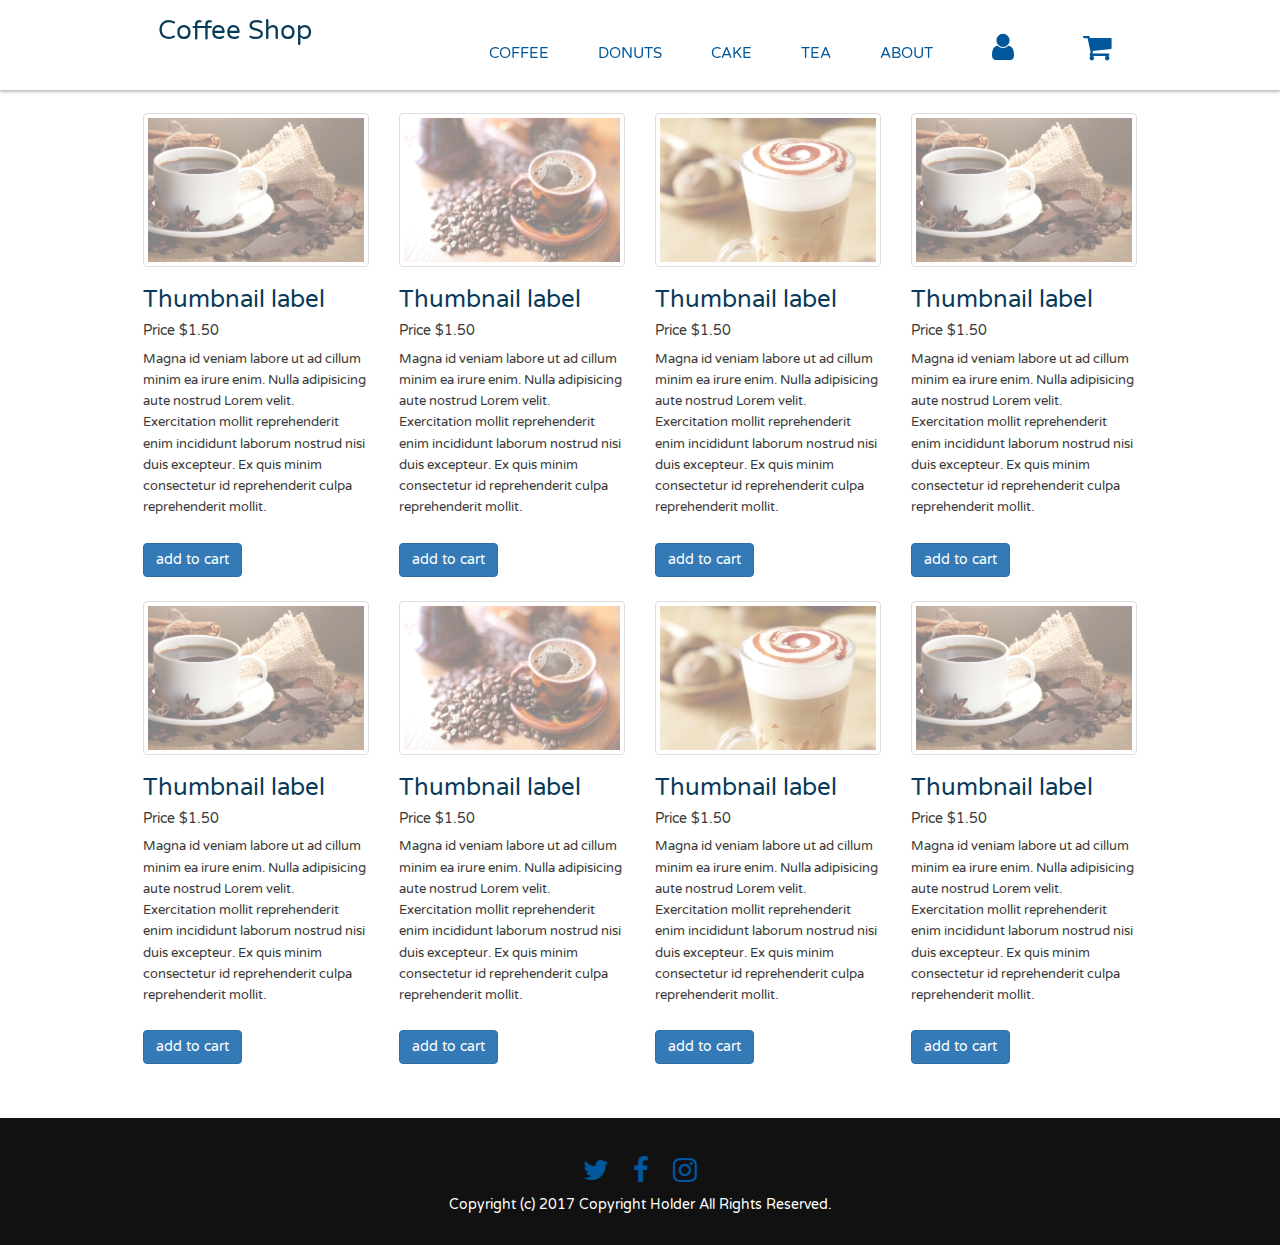
<file: coffee.html>
<!DOCTYPE html>
<html>

<head>
    <meta name="viewport" content="width=device-width, initial-scale=1.0">
    <meta charset="utf-8">
    <title>Coffee Shop</title>
    <link rel='stylesheet' href='https://fonts.googleapis.com/css?family=Varela+Round'>
    <link rel="stylesheet" href="font-awesome/css/font-awesome.min.css">
    <link rel="stylesheet" href="bootstrap/css/bootstrap.min.css">
    <link rel="stylesheet" href="bootstrap/js/bootstrap.min.js">
    <link rel="stylesheet" href="jquery/jquery-ui.min.js">
    <link rel="stylesheet" href="autoprefixer/gulpfile.js">
    <link rel="stylesheet" href="css/normalize.css">
    <link rel="stylesheet" href="css/style.css">
</head>

<body>
    <header class="main-header">
        <div class="container clearfix">
            <h1 class="name"><a href="index.html">Coffee Shop</a></h1>
            <ul class="main-nav">
                <li><a href="coffee.html">coffee</a></li>
                <li><a href="donuts.html">donuts</a></li>
                <li><a href="cake.html">cake</a></li>
                <li><a href="tea.html">tea</a></li>
                <li><a href="about.html">about</a></li>
                <li><a href="user.html"><i class="fa fa-user fa-2x" id="lightblue"></i></a></li>
                <li><a href="cart.html"><i class="fa fa-shopping-cart fa-2x" id="lightblue"></i></a></li>
            </ul>
        </div>
    </header>
    <br><br>
    <!-- Coffees -->
    <!-- row 1 -->
    <div class="container">
        <div class="row">
            <div class="col-sm-6 col-md-3">
                <div class="thumbnail">
                    <img class="zoom_01" src="img/coffee1.jpg" alt="Generic placeholder thumbnail" data-zoom-image="img/coffee1.jpg">
                </div>
                <div class="caption">
                    <h3>Thumbnail label</h3>
                    <h5>Price $1.50</h5>
                    <p>Magna id veniam labore ut ad cillum minim ea irure enim. Nulla adipisicing aute nostrud Lorem velit. Exercitation mollit reprehenderit enim incididunt laborum nostrud nisi duis excepteur. Ex quis minim consectetur id reprehenderit
                        culpa reprehenderit mollit. </p>
                    <p>
                        <a href="#" class="btn btn-primary" role="button">add to cart</a>
                    </p>
                </div>
            </div>
            <div class="col-sm-6 col-md-3">
                <div class="thumbnail">
                    <img class="zoom_01" src="img/coffee2.jpg" alt="Generic placeholder thumbnail" data-zoom-image="img/coffee2.jpg">
                </div>
                <div class="caption">
                    <h3>Thumbnail label</h3>
                    <h5>Price $1.50</h5>
                    <p>Magna id veniam labore ut ad cillum minim ea irure enim. Nulla adipisicing aute nostrud Lorem velit. Exercitation mollit reprehenderit enim incididunt laborum nostrud nisi duis excepteur. Ex quis minim consectetur id reprehenderit
                        culpa reprehenderit mollit. </p>
                    <p>
                        <a href="#" class="btn btn-primary" role="button">add to cart</a>
                    </p>
                </div>
            </div>
            <div class="col-sm-6 col-md-3">
                <div class="thumbnail">
                    <img class="zoom_01" src="img/coffee3.jpg" alt="Generic placeholder thumbnail" data-zoom-image="img/coffee3.jpg">
                </div>
                <div class="caption">
                    <h3>Thumbnail label</h3>
                    <h5>Price $1.50</h5>
                    <p>Magna id veniam labore ut ad cillum minim ea irure enim. Nulla adipisicing aute nostrud Lorem velit. Exercitation mollit reprehenderit enim incididunt laborum nostrud nisi duis excepteur. Ex quis minim consectetur id reprehenderit
                        culpa reprehenderit mollit. </p>
                    <p>
                        <a href="#" class="btn btn-primary" role="button">add to cart</a>
                    </p>
                </div>
            </div>
            <div class="col-sm-6 col-md-3">
                <div class="thumbnail">
                    <img class="zoom_01" src="img/coffee1.jpg" alt="Generic placeholder thumbnail" data-zoom-image="img/coffee1.jpg">
                </div>
                <div class="caption">
                    <h3>Thumbnail label</h3>
                    <h5>Price $1.50</h5>
                    <p>Magna id veniam labore ut ad cillum minim ea irure enim. Nulla adipisicing aute nostrud Lorem velit. Exercitation mollit reprehenderit enim incididunt laborum nostrud nisi duis excepteur. Ex quis minim consectetur id reprehenderit
                        culpa reprehenderit mollit. </p>
                    <p>
                        <a href="#" class="btn btn-primary" role="button">add to cart</a>
                    </p>
                </div>
            </div>
        </div>
    </div>
    <!-- row 2-->
    <div class="container">
        <div class="row">
            <div class="col-sm-6 col-md-3">
                <div class="thumbnail">
                    <img class="zoom_01" src="img/coffee1.jpg" alt="Generic placeholder thumbnail" data-zoom-image="img/coffee1.jpg">
                </div>
                <div class="caption">
                    <h3>Thumbnail label</h3>
                    <h5>Price $1.50</h5>
                    <p>Magna id veniam labore ut ad cillum minim ea irure enim. Nulla adipisicing aute nostrud Lorem velit. Exercitation mollit reprehenderit enim incididunt laborum nostrud nisi duis excepteur. Ex quis minim consectetur id reprehenderit
                        culpa reprehenderit mollit. </p>
                    <p>
                        <a href="#" class="btn btn-primary" role="button">add to cart</a>
                    </p>
                </div>
            </div>
            <div class="col-sm-6 col-md-3">
                <div class="thumbnail">
                    <img class="zoom_01" src="img/coffee2.jpg" alt="Generic placeholder thumbnail" data-zoom-image="img/coffee2.jpg">
                </div>
                <div class="caption">
                    <h3>Thumbnail label</h3>
                    <h5>Price $1.50</h5>
                    <p>Magna id veniam labore ut ad cillum minim ea irure enim. Nulla adipisicing aute nostrud Lorem velit. Exercitation mollit reprehenderit enim incididunt laborum nostrud nisi duis excepteur. Ex quis minim consectetur id reprehenderit
                        culpa reprehenderit mollit. </p>
                    <p>
                        <a href="#" class="btn btn-primary" role="button">add to cart</a>
                    </p>
                </div>
            </div>
            <div class="col-sm-6 col-md-3">
                <div class="thumbnail">
                    <img class="zoom_01" src="img/coffee3.jpg" alt="Generic placeholder thumbnail" data-zoom-image="img/coffee3.jpg">
                </div>
                <div class="caption">
                    <h3>Thumbnail label</h3>
                    <h5>Price $1.50</h5>
                    <p>Magna id veniam labore ut ad cillum minim ea irure enim. Nulla adipisicing aute nostrud Lorem velit. Exercitation mollit reprehenderit enim incididunt laborum nostrud nisi duis excepteur. Ex quis minim consectetur id reprehenderit
                        culpa reprehenderit mollit. </p>
                    <p>
                        <a href="#" class="btn btn-primary" role="button">add to cart</a>
                    </p>
                </div>
            </div>
            <div class="col-sm-6 col-md-3">
                <div class="thumbnail">
                    <img class="zoom_01" src="img/coffee1.jpg" alt="Generic placeholder thumbnail" data-zoom-image="img/coffee1.jpg">
                </div>
                <div class="caption">
                    <h3>Thumbnail label</h3>
                    <h5>Price $1.50</h5>
                    <p>Magna id veniam labore ut ad cillum minim ea irure enim. Nulla adipisicing aute nostrud Lorem velit. Exercitation mollit reprehenderit enim incididunt laborum nostrud nisi duis excepteur. Ex quis minim consectetur id reprehenderit
                        culpa reprehenderit mollit. </p>
                    <p>
                        <a href="#" class="btn btn-primary" role="button">add to cart</a>
                    </p>
                </div>
            </div>
        </div>
    </div>

    <!-- footer  -->
    <footer class="main-footer">
        <a href="https://www.twitter.com" target="_blank">
            <i class="fa fa-twitter fa-2x" id="aqua"></i>
        </a>
        <a href="https://www.facebook.com" target="_blank">
            <i class="fa fa-facebook fa-2x" id="white"></i>
        </a>
        <a href="https://www.instagram.com" target="_blank">
            <i class="fa fa-instagram fa-2x" id="purple"></i>
        </a><br>
        <span>Copyright (c) 2017 Copyright Holder All Rights Reserved.</span>
    </footer>

    <script src="https://ajax.googleapis.com/ajax/libs/jquery/3.2.0/jquery.min.js"></script>
    <script src="js/jquery/jquery-1.8.3.min.js" charset="utf-8"></script>
    <script src="js/jquery/jquery.elevateZoom-3.0.8.min.js" charset="utf-8"></script>
    <script src="js/jquery/jquery.elevatezoom.js" charset="utf-8"></script>
    <script src="js/jquery/elevatezoom.jquery.json" charset="utf-8"></script>
    <script src="js/index.js"></script>

</body>

</html>
</file>
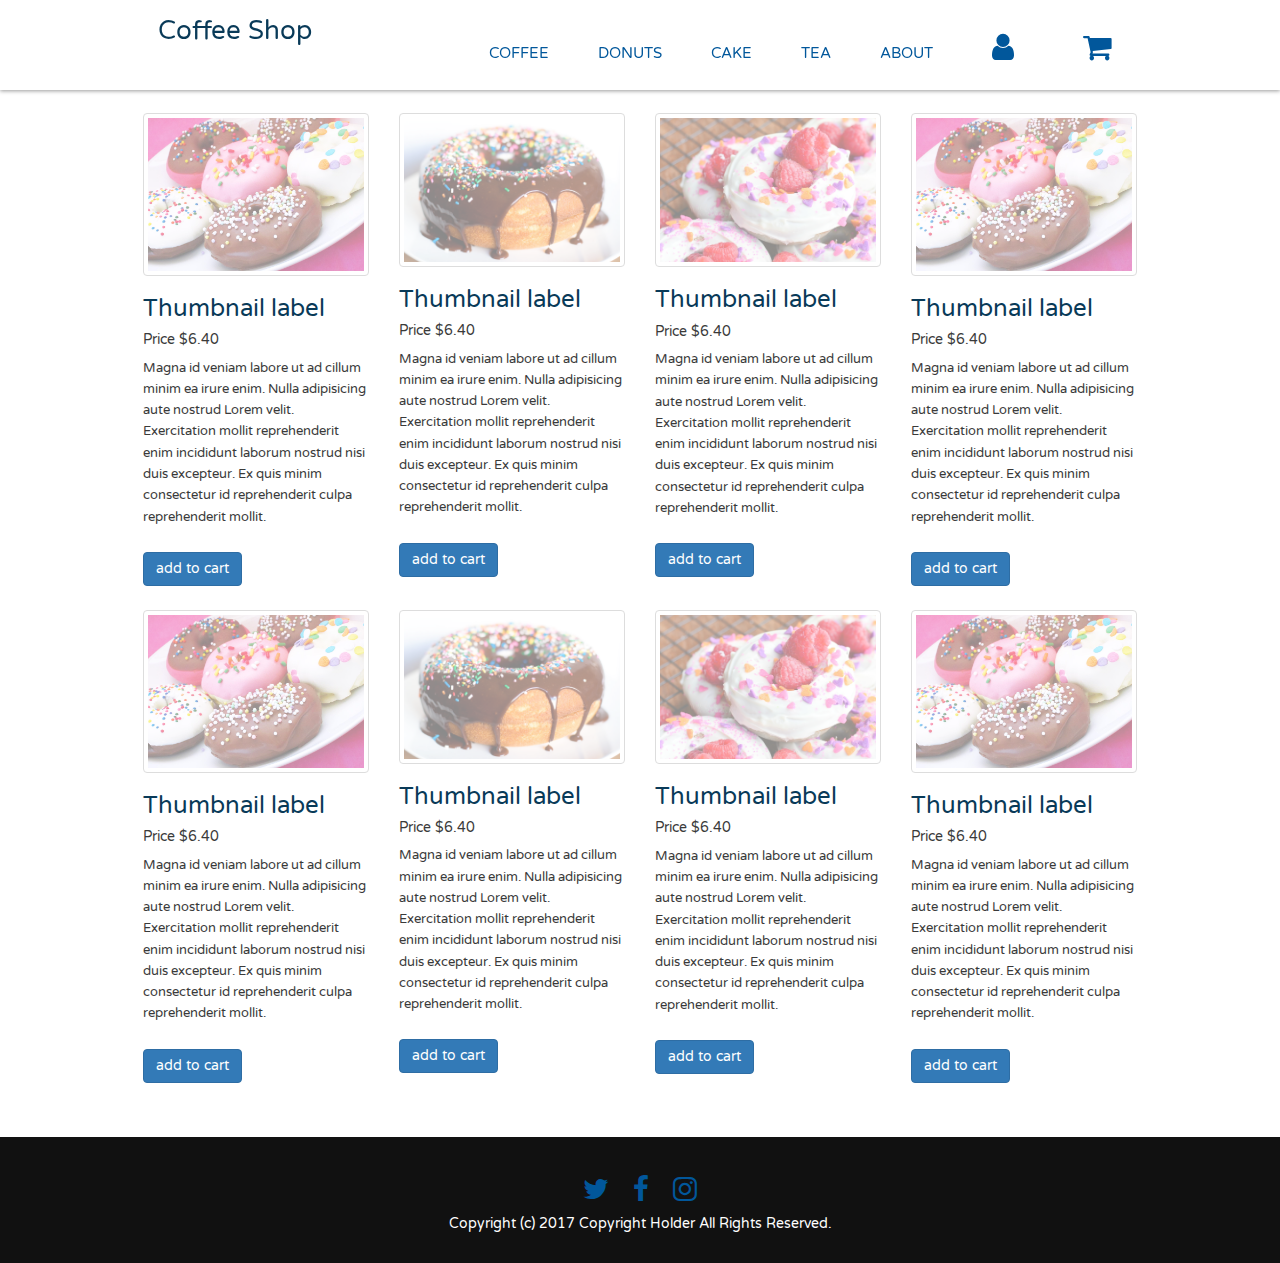
<file: donuts.html>
<!DOCTYPE html>
<html>

<head>
    <meta name="viewport" content="width=device-width, initial-scale=1.0">
    <meta charset="utf-8">
    <title>Coffee Shop</title>
    <link rel='stylesheet' href='https://fonts.googleapis.com/css?family=Varela+Round'>
    <link rel="stylesheet" href="font-awesome/css/font-awesome.min.css">
    <link rel="stylesheet" href="bootstrap/css/bootstrap.min.css">
    <link rel="stylesheet" href="bootstrap/js/bootstrap.min.js">
    <link rel="stylesheet" href="jquery/jquery-ui.min.js">
    <link rel="stylesheet" href="autoprefixer/gulpfile.js">
    <link rel="stylesheet" href="css/normalize.css">
    <link rel="stylesheet" href="css/style.css">
</head>

<body>
    <header class="main-header">
        <div class="container clearfix">
            <h1 class="name"><a href="index.html">Coffee Shop</a></h1>
            <ul class="main-nav">
                <li><a href="coffee.html">coffee</a></li>
                <li><a href="donuts.html">donuts</a></li>
                <li><a href="cake.html">cake</a></li>
                <li><a href="tea.html">tea</a></li>
                <li><a href="about.html">about</a></li>
                <li><a href="user.html"><i class="fa fa-user fa-2x" id="lightblue"></i></a></li>
                <li><a href="cart.html"><i class="fa fa-shopping-cart fa-2x" id="lightblue"></i></a></li>
            </ul>
        </div>
    </header>
    <br><br>
    <!-- donuts -->
    <!-- row 1 -->
    <div class="container">
        <div class="row">
            <div class="col-sm-6 col-md-3">
                <div class="thumbnail">
                    <img class="zoom_01" src="img/donuts1.jpg" alt="Generic placeholder thumbnail" data-zoom-image="img/donuts1.jpg">
                </div>
                <div class="caption">
                    <h3>Thumbnail label</h3>
                    <h5>Price $6.40</h5>
                    <p>Magna id veniam labore ut ad cillum minim ea irure enim. Nulla adipisicing aute nostrud Lorem velit. Exercitation mollit reprehenderit enim incididunt laborum nostrud nisi duis excepteur. Ex quis minim consectetur id reprehenderit
                        culpa reprehenderit mollit. </p>
                    <p>
                        <a href="#" class="btn btn-primary" role="button">add to cart</a>
                    </p>
                </div>
            </div>
            <div class="col-sm-6 col-md-3">
                <div class="thumbnail">
                    <img class="zoom_01" src="img/donuts2.jpg" alt="Generic placeholder thumbnail" data-zoom-image="img/donuts2.jpg">
                </div>
                <div class="caption">
                    <h3>Thumbnail label</h3>
                    <h5>Price $6.40</h5>
                    <p>Magna id veniam labore ut ad cillum minim ea irure enim. Nulla adipisicing aute nostrud Lorem velit. Exercitation mollit reprehenderit enim incididunt laborum nostrud nisi duis excepteur. Ex quis minim consectetur id reprehenderit
                        culpa reprehenderit mollit. </p>
                    <p>
                        <a href="#" class="btn btn-primary" role="button">add to cart</a>
                    </p>
                </div>
            </div>
            <div class="col-sm-6 col-md-3">
                <div class="thumbnail">
                    <img class="zoom_01" src="img/donuts3.jpg" alt="Generic placeholder thumbnail" data-zoom-image="img/donuts3.jpg">
                </div>
                <div class="caption">
                    <h3>Thumbnail label</h3>
                    <h5>Price $6.40</h5>
                    <p>Magna id veniam labore ut ad cillum minim ea irure enim. Nulla adipisicing aute nostrud Lorem velit. Exercitation mollit reprehenderit enim incididunt laborum nostrud nisi duis excepteur. Ex quis minim consectetur id reprehenderit
                        culpa reprehenderit mollit. </p>
                    <p>
                        <a href="#" class="btn btn-primary" role="button">add to cart</a>
                    </p>
                </div>
            </div>
            <div class="col-sm-6 col-md-3">
                <div class="thumbnail">
                    <img class="zoom_01" src="img/donuts1.jpg" alt="Generic placeholder thumbnail" data-zoom-image="img/donuts1.jpg">
                </div>
                <div class="caption">
                    <h3>Thumbnail label</h3>
                    <h5>Price $6.40</h5>
                    <p>Magna id veniam labore ut ad cillum minim ea irure enim. Nulla adipisicing aute nostrud Lorem velit. Exercitation mollit reprehenderit enim incididunt laborum nostrud nisi duis excepteur. Ex quis minim consectetur id reprehenderit
                        culpa reprehenderit mollit. </p>
                    <p>
                        <a href="#" class="btn btn-primary" role="button">add to cart</a>
                    </p>
                </div>
            </div>
        </div>
    </div>
    <!-- row 2-->
    <div class="container">
        <div class="row">
            <div class="col-sm-6 col-md-3">
                <div class="thumbnail">
                    <img class="zoom_01" src="img/donuts1.jpg" alt="Generic placeholder thumbnail" data-zoom-image="img/donuts1.jpg">
                </div>
                <div class="caption">
                    <h3>Thumbnail label</h3>
                    <h5>Price $6.40</h5>
                    <p>Magna id veniam labore ut ad cillum minim ea irure enim. Nulla adipisicing aute nostrud Lorem velit. Exercitation mollit reprehenderit enim incididunt laborum nostrud nisi duis excepteur. Ex quis minim consectetur id reprehenderit
                        culpa reprehenderit mollit. </p>
                    <p>
                        <a href="#" class="btn btn-primary" role="button">add to cart</a>
                    </p>
                </div>
            </div>
            <div class="col-sm-6 col-md-3">
                <div class="thumbnail">
                    <img class="zoom_01" src="img/donuts2.jpg" alt="Generic placeholder thumbnail" data-zoom-image="img/donuts2.jpg">
                </div>
                <div class="caption">
                    <h3>Thumbnail label</h3>
                    <h5>Price $6.40</h5>
                    <p>Magna id veniam labore ut ad cillum minim ea irure enim. Nulla adipisicing aute nostrud Lorem velit. Exercitation mollit reprehenderit enim incididunt laborum nostrud nisi duis excepteur. Ex quis minim consectetur id reprehenderit
                        culpa reprehenderit mollit. </p>
                    <p>
                        <a href="#" class="btn btn-primary" role="button">add to cart</a>
                    </p>
                </div>
            </div>
            <div class="col-sm-6 col-md-3">
                <div class="thumbnail">
                    <img class="zoom_01" src="img/donuts3.jpg" alt="Generic placeholder thumbnail" data-zoom-image="img/donuts3.jpg">
                </div>
                <div class="caption">
                    <h3>Thumbnail label</h3>
                    <h5>Price $6.40</h5>
                    <p>Magna id veniam labore ut ad cillum minim ea irure enim. Nulla adipisicing aute nostrud Lorem velit. Exercitation mollit reprehenderit enim incididunt laborum nostrud nisi duis excepteur. Ex quis minim consectetur id reprehenderit
                        culpa reprehenderit mollit. </p>
                    <p>
                        <a href="#" class="btn btn-primary" role="button">add to cart</a>
                    </p>
                </div>
            </div>
            <div class="col-sm-6 col-md-3">
                <div class="thumbnail">
                    <img class="zoom_01" src="img/donuts1.jpg" alt="Generic placeholder thumbnail" data-zoom-image="img/donuts1.jpg">
                </div>
                <div class="caption">
                    <h3>Thumbnail label</h3>
                    <h5>Price $6.40</h5>
                    <p>Magna id veniam labore ut ad cillum minim ea irure enim. Nulla adipisicing aute nostrud Lorem velit. Exercitation mollit reprehenderit enim incididunt laborum nostrud nisi duis excepteur. Ex quis minim consectetur id reprehenderit
                        culpa reprehenderit mollit. </p>
                    <p>
                        <a href="#" class="btn btn-primary" role="button">add to cart</a>
                    </p>
                </div>
            </div>
        </div>
    </div>

    <!-- footer  -->
    <footer class="main-footer">
        <a href="https://www.twitter.com" target="_blank">
            <i class="fa fa-twitter fa-2x" id="aqua"></i>
        </a>
        <a href="https://www.facebook.com" target="_blank">
            <i class="fa fa-facebook fa-2x" id="white"></i>
        </a>
        <a href="https://www.instagram.com" target="_blank">
            <i class="fa fa-instagram fa-2x" id="purple"></i>
        </a><br>
        <span>Copyright (c) 2017 Copyright Holder All Rights Reserved.</span>
    </footer>

    <script src="https://ajax.googleapis.com/ajax/libs/jquery/3.2.0/jquery.min.js"></script>
    <script src="js/jquery/jquery-1.8.3.min.js" charset="utf-8"></script>
    <script src="js/jquery/jquery.elevateZoom-3.0.8.min.js" charset="utf-8"></script>
    <script src="js/jquery/jquery.elevatezoom.js" charset="utf-8"></script>
    <script src="js/jquery/elevatezoom.jquery.json" charset="utf-8"></script>
    <script src="js/index.js"></script>

</body>

</html>
</file>
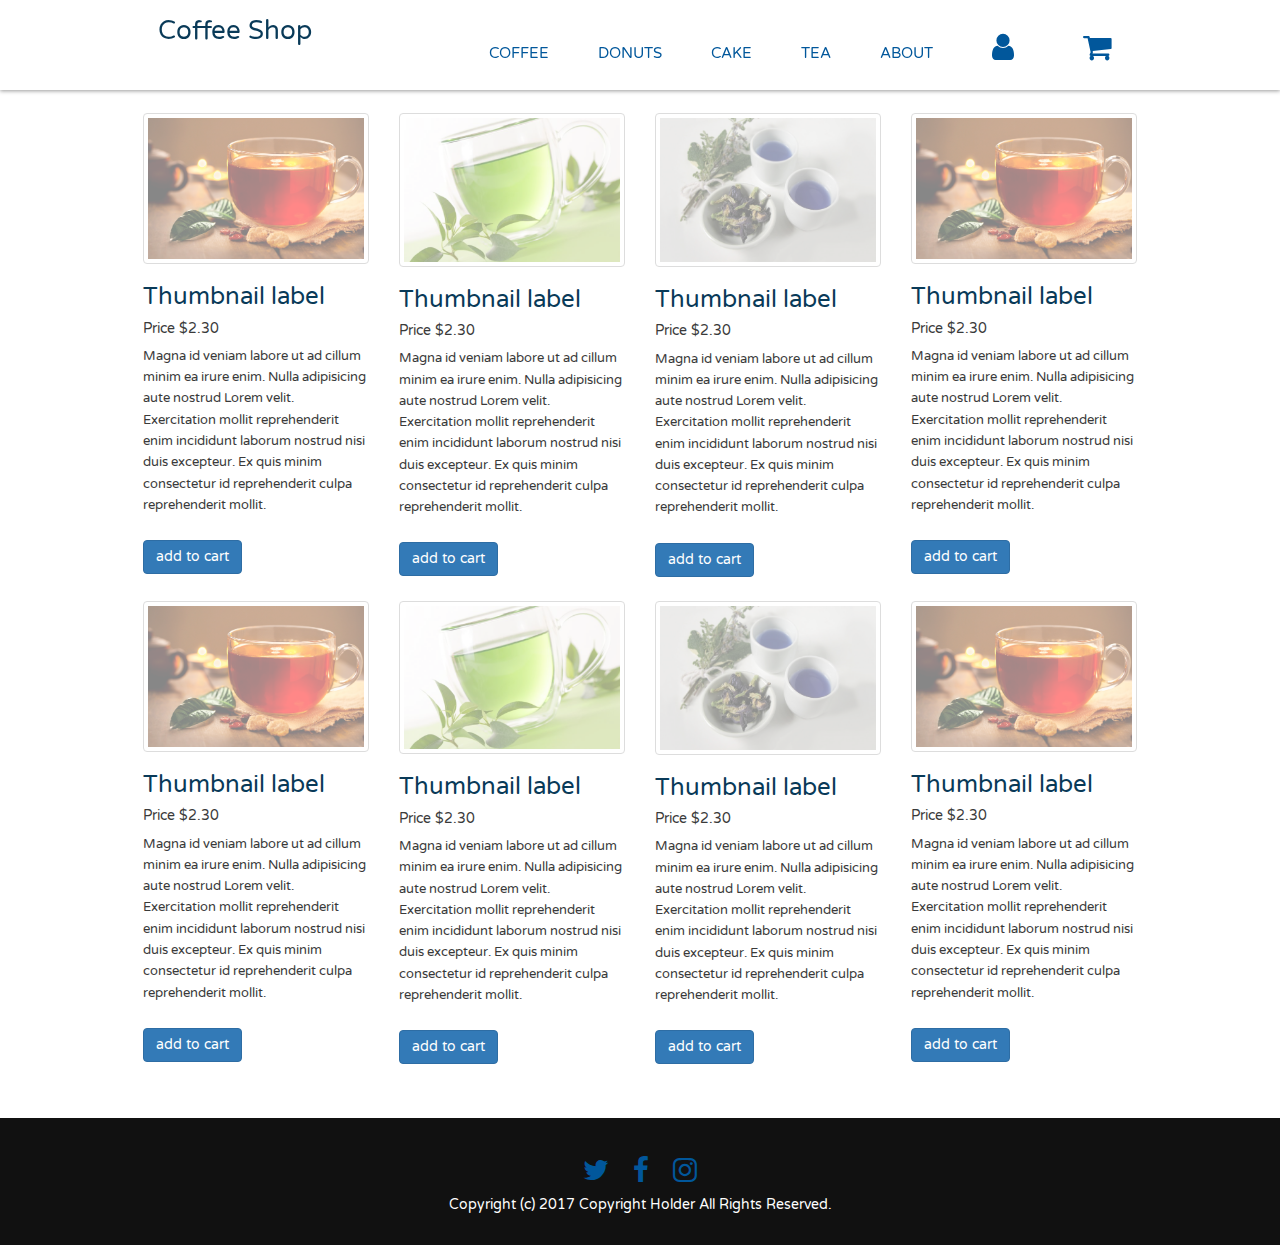
<file: tea.html>
<!DOCTYPE html>
<html>

<head>
    <meta name="viewport" content="width=device-width, initial-scale=1.0">
    <meta charset="utf-8">
    <title>Coffee Shop</title>
    <link rel='stylesheet' href='https://fonts.googleapis.com/css?family=Varela+Round'>
    <link rel="stylesheet" href="font-awesome/css/font-awesome.min.css">
    <link rel="stylesheet" href="bootstrap/css/bootstrap.min.css">
    <link rel="stylesheet" href="bootstrap/js/bootstrap.min.js">
    <link rel="stylesheet" href="jquery/jquery-ui.min.js">
    <link rel="stylesheet" href="autoprefixer/gulpfile.js">
    <link rel="stylesheet" href="css/normalize.css">
    <link rel="stylesheet" href="css/style.css">
</head>

<body>
    <header class="main-header">
        <div class="container clearfix">
            <h1 class="name"><a href="index.html">Coffee Shop</a></h1>
            <ul class="main-nav">
                <li><a href="coffee.html">coffee</a></li>
                <li><a href="donuts.html">donuts</a></li>
                <li><a href="cake.html">cake</a></li>
                <li><a href="tea.html">tea</a></li>
                <li><a href="about.html">about</a></li>
                <li><a href="user.html"><i class="fa fa-user fa-2x" id="lightblue"></i></a></li>
                <li><a href="cart.html"><i class="fa fa-shopping-cart fa-2x" id="lightblue"></i></a></li>
            </ul>
        </div>
    </header>
    <br><br>
    <!-- tea -->
    <!-- row 1 -->
    <div class="container">
        <div class="row">
            <div class="col-sm-6 col-md-3">
                <div class="thumbnail">
                  <img class="zoom_01" src="img/tea1.jpg" alt="Generic placeholder thumbnail" data-zoom-image="img/tea1.jpg">
                </div>
                <div class="caption">
                    <h3>Thumbnail label</h3>
                    <h5>Price $2.30</h5>
                    <p>Magna id veniam labore ut ad cillum minim ea irure enim. Nulla adipisicing aute nostrud Lorem velit. Exercitation mollit reprehenderit enim incididunt laborum nostrud nisi duis excepteur. Ex quis minim consectetur id reprehenderit
                        culpa reprehenderit mollit. </p>
                    <p>
                        <a href="#" class="btn btn-primary" role="button">add to cart</a>
                    </p>
                </div>
            </div>
            <div class="col-sm-6 col-md-3">
                <div class="thumbnail">
                  <img class="zoom_01" src="img/tea2.jpg" alt="Generic placeholder thumbnail" data-zoom-image="img/tea2.jpg">
                </div>
                <div class="caption">
                    <h3>Thumbnail label</h3>
                    <h5>Price $2.30</h5>
                    <p>Magna id veniam labore ut ad cillum minim ea irure enim. Nulla adipisicing aute nostrud Lorem velit. Exercitation mollit reprehenderit enim incididunt laborum nostrud nisi duis excepteur. Ex quis minim consectetur id reprehenderit
                        culpa reprehenderit mollit. </p>
                    <p>
                        <a href="#" class="btn btn-primary" role="button">add to cart</a>
                    </p>
                </div>
            </div>
            <div class="col-sm-6 col-md-3">
                <div class="thumbnail">
                  <img class="zoom_01" src="img/tea3.jpg" alt="Generic placeholder thumbnail" data-zoom-image="img/tea3.jpg">
                </div>
                <div class="caption">
                    <h3>Thumbnail label</h3>
                    <h5>Price $2.30</h5>
                    <p>Magna id veniam labore ut ad cillum minim ea irure enim. Nulla adipisicing aute nostrud Lorem velit. Exercitation mollit reprehenderit enim incididunt laborum nostrud nisi duis excepteur. Ex quis minim consectetur id reprehenderit
                        culpa reprehenderit mollit. </p>
                    <p>
                        <a href="#" class="btn btn-primary" role="button">add to cart</a>
                    </p>
                </div>
            </div>
            <div class="col-sm-6 col-md-3">
                <div class="thumbnail">
                  <img class="zoom_01" src="img/tea1.jpg" alt="Generic placeholder thumbnail" data-zoom-image="img/tea1.jpg">
                </div>
                <div class="caption">
                    <h3>Thumbnail label</h3>
                    <h5>Price $2.30</h5>
                    <p>Magna id veniam labore ut ad cillum minim ea irure enim. Nulla adipisicing aute nostrud Lorem velit. Exercitation mollit reprehenderit enim incididunt laborum nostrud nisi duis excepteur. Ex quis minim consectetur id reprehenderit
                        culpa reprehenderit mollit. </p>
                    <p>
                        <a href="#" class="btn btn-primary" role="button">add to cart</a>
                    </p>
                </div>
            </div>
        </div>
    </div>
    <!-- row 2-->
    <div class="container">
        <div class="row">
            <div class="col-sm-6 col-md-3">
                <div class="thumbnail">
                    <img class="zoom_01" src="img/tea1.jpg" alt="Generic placeholder thumbnail" data-zoom-image="img/tea1.jpg">
                </div>
                <div class="caption">
                    <h3>Thumbnail label</h3>
                    <h5>Price $2.30</h5>
                    <p>Magna id veniam labore ut ad cillum minim ea irure enim. Nulla adipisicing aute nostrud Lorem velit. Exercitation mollit reprehenderit enim incididunt laborum nostrud nisi duis excepteur. Ex quis minim consectetur id reprehenderit
                        culpa reprehenderit mollit. </p>
                    <p>
                        <a href="#" class="btn btn-primary" role="button">add to cart</a>
                    </p>
                </div>
            </div>
            <div class="col-sm-6 col-md-3">
                <div class="thumbnail">
                    <img class="zoom_01" src="img/tea2.jpg" alt="Generic placeholder thumbnail" data-zoom-image="img/tea2.jpg">
                </div>
                <div class="caption">
                    <h3>Thumbnail label</h3>
                    <h5>Price $2.30</h5>
                    <p>Magna id veniam labore ut ad cillum minim ea irure enim. Nulla adipisicing aute nostrud Lorem velit. Exercitation mollit reprehenderit enim incididunt laborum nostrud nisi duis excepteur. Ex quis minim consectetur id reprehenderit
                        culpa reprehenderit mollit. </p>
                    <p>
                        <a href="#" class="btn btn-primary" role="button">add to cart</a>
                    </p>
                </div>
            </div>
            <div class="col-sm-6 col-md-3">
                <div class="thumbnail">
                    <img class="zoom_01" src="img/tea3.jpg" alt="Generic placeholder thumbnail" data-zoom-image="img/tea3.jpg">
                </div>
                <div class="caption">
                    <h3>Thumbnail label</h3>
                    <h5>Price $2.30</h5>
                    <p>Magna id veniam labore ut ad cillum minim ea irure enim. Nulla adipisicing aute nostrud Lorem velit. Exercitation mollit reprehenderit enim incididunt laborum nostrud nisi duis excepteur. Ex quis minim consectetur id reprehenderit
                        culpa reprehenderit mollit. </p>
                    <p>
                        <a href="#" class="btn btn-primary" role="button">add to cart</a>
                    </p>
                </div>
            </div>
            <div class="col-sm-6 col-md-3">
                <div class="thumbnail">
                    <img class="zoom_01" src="img/tea1.jpg" alt="Generic placeholder thumbnail" data-zoom-image="img/tea1.jpg">
                </div>
                <div class="caption">
                    <h3>Thumbnail label</h3>
                    <h5>Price $2.30</h5>
                    <p>Magna id veniam labore ut ad cillum minim ea irure enim. Nulla adipisicing aute nostrud Lorem velit. Exercitation mollit reprehenderit enim incididunt laborum nostrud nisi duis excepteur. Ex quis minim consectetur id reprehenderit
                        culpa reprehenderit mollit. </p>
                    <p>
                        <a href="#" class="btn btn-primary" role="button">add to cart</a>
                    </p>
                </div>
            </div>
        </div>
    </div>

    <!-- footer  -->
    <footer class="main-footer">
        <a href="https://www.twitter.com" target="_blank">
            <i class="fa fa-twitter fa-2x" id="aqua"></i>
        </a>
        <a href="https://www.facebook.com" target="_blank">
            <i class="fa fa-facebook fa-2x" id="white"></i>
        </a>
        <a href="https://www.instagram.com" target="_blank">
            <i class="fa fa-instagram fa-2x" id="purple"></i>
        </a><br>
        <span>Copyright (c) 2017 Copyright Holder All Rights Reserved.</span>
    </footer>

    <script src="https://ajax.googleapis.com/ajax/libs/jquery/3.2.0/jquery.min.js"></script>
    <script src="js/jquery/jquery-1.8.3.min.js" charset="utf-8"></script>
    <script src="js/jquery/jquery.elevateZoom-3.0.8.min.js" charset="utf-8"></script>
    <script src="js/jquery/jquery.elevatezoom.js" charset="utf-8"></script>
    <script src="js/jquery/elevatezoom.jquery.json" charset="utf-8"></script>
    <script src="js/index.js"></script>

</body>

</html>
</file>
<file: css/style.css>
/* ==========================================
            Base elements styles
   ========================================== */

* {
    box-sizing: border-box;
}

body {
    font-family: 'Varela Round', sans-serif;
    line-height: 1.6;
    color: #3a3a3a;
    max-width: 1351px;
    max-height: 1289px;
}

p {
    font-size: .95em;
    margin-bottom: 1.8em;
}

h1 {
    text-align: center;
}

h2, h3, a {
    color: #093a58;
}

h2, h3, h4 {
    margin-top: 0;
}

h1:hover, h2:hover, h3:hover {
    color: #3acec2;
    text-decoration: none;
}

h4 {
    margin-bottom: .4em;
}

a {
    text-decoration: none;
}

img {
    max-width: 100%;
}

img:hover {
    opacity: 0.5;
}

figure {
    margin: 0;
    line-height: 0;
    position: relative;
    border-color: black 10px;
}

figcaption {
    font-size: .9em;
    line-height: 1.5;
    color: #fff;
    padding: 1em;
    background: rgba(19, 43, 102, .85);
    position: absolute;
    bottom: 0;
    width: 100%;
}


/* ==========================================
            Base Layouts Styles
   ==========================================
*/


/* Navigation */

.name {
    font-size: 1.85em;
    margin: 0;
}

.main-nav {
    margin-top: 5px;
}

.name a, .main-nav a {
    display: block;
    text-align: center;
    padding: 10px 15px;
}

.main-nav a {
    font-size: 1.10em;
    color: #01579b;
    text-transform: uppercase;
}

.name a:hover, .main-nav a:hover {
    color: #3acec2;
    text-decoration: none;
}


/* Layout Container */

.main-header {
    padding-top: .5em;
    padding-bottom: .5em;
}

.banner {
    color: #fff;
    background: #0d47a1;
    padding: 3.2em 0;
    margin-bottom: 60px;
    text-align: center;
}

.col {
    padding-right: 1em;
    padding-left: 1em;
}

.main-footer {
    background: #111111;
    padding: 2em 0;
    margin-top: 30px;
    text-align: center;
    color: #FFFFFF;
    bottom: 0px;
    width: 100%;
}


/* Page Elements */

.logo {
    width: 190px;
}

.headline {
    margin-bottom: 0;
}

.icon-location {
    width: 35px;
    position: absolute;
    top: -15px;
    right: -15px;
    z-index: 2;
}


/* Cart style
Global settings
Global "table" column settings */

.product h1 {
    font-weight: 100;
}

.product-image {
    float: left;
    width: 20%;
}

.product-details {
    float: left;
    width: 37%;
}

.product-price {
    float: left;
    width: 12%;
}

.product-quantity {
    float: left;
    width: 10%;
}

.product-removal {
    float: left;
    width: 9%;
}

.product-line-price {
    float: left;
    width: 12%;
    text-align: right;
}


/* Gallery product price */

.price a {
    padding: 100%;
}


/* This is used as the traditional .clearfix class */

.group:before, .shopping-cart:before, .column-labels:before, .product:before, .totals-item:before, .group:after, .shopping-cart:after, .column-labels:after, .product:after, .totals-item:after {
    content: '';
    display: table;
}

.group:after, .shopping-cart:after, .column-labels:after, .product:after, .totals-item:after {
    clear: both;
}

.group, .shopping-cart, .column-labels, .product, .totals-item {
    zoom: 1;
}


/* Apply clearfix in a few places
   Apply dollar signs */

.product .product-price:before, .product .product-line-price:before, .totals-value:before {
    content: '$';
}

label {
    color: #aaa;
}

.shopping-cart {
    margin-top: -45px;
}


/* Column headers */

.column-labels label {
    padding-bottom: 15px;
    margin-bottom: 15px;
    border-bottom: 1px solid #eee;
}

.column-labels .product-image, .column-labels .product-details, .column-labels .product-removal {
    text-indent: -9999px;
}


/* Product entries */

.product {
    margin-bottom: 20px;
    padding-bottom: 10px;
    border-bottom: 1px solid #eee;
}

.product .product-image {
    text-align: center;
}

.product .product-image img {
    width: 100px;
}

.product .product-details .product-title {
    margin-right: 20px;
    font-family: "HelveticaNeue-Medium", "Helvetica Neue Medium";
}

.product .product-details .product-description {
    margin: 5px 20px 5px 0;
    line-height: 1.4em;
}

.product .product-quantity input {
    width: 40px;
}

.product .remove-product {
    border: 0;
    padding: 4px 8px;
    background-color: #c66;
    color: #fff;
    font-family: "HelveticaNeue-Medium", "Helvetica Neue Medium";
    font-size: 12px;
    border-radius: 3px;
}

.product .remove-product:hover {
    background-color: #a44;
}


/* Totals section */

.totals .totals-item {
    float: right;
    clear: both;
    width: 100%;
    margin-bottom: 10px;
}

.totals .totals-item label {
    float: left;
    clear: both;
    width: 79%;
    text-align: right;
}

.totals .totals-item .totals-value {
    float: right;
    width: 21%;
    text-align: right;
}

.totals .totals-item-total {
    font-family: "HelveticaNeue-Medium", "Helvetica Neue Medium";
}

.checkout {
    float: right;
    border: 0;
    margin-top: 20px;
    padding: 6px 25px;
    background-color: #6b6;
    color: #fff;
    font-size: 25px;
    border-radius: 3px;
}

.checkout:hover {
    background-color: #494;
}


/* Font awesome */

i {
    margin: 10px;
    color: #01579b;
}


/* footer icons color */


/* Twiter */

#aqua:hover {
    color: #80d8ff;
}


/* Facebook */

#white:hover {
    color: #FFFFFF;
}


/* Instagram */

#purple:hover {
    color: #e040fb;
}


/* Cart and User */

#lightblue:hover {
    color: #3acec2;
}


/* =================================
  Media Queries
==================================== */

@media (min-width: 769px) {
    body {
        padding-top: 68px;
    }
    .main-header {
        position: fixed;
        background: #fff;
        box-shadow: 0 1px 4px rgba(0, 0, 0, .4);
        width: 100%;
        top: 0;
        z-index: 1000;
    }
    .container {
        width: 90%;
        margin: 0 auto;
    }
    .name, .col {
        float: left;
    }
    .primary, .secondary {
        width: 50%;
    }
    .main-nav {
        float: right;
    }
    .main-nav li {
        display: inline-block;
        margin-left: 15px;
    }
    .tagline {
        font-size: 1.4em;
    }
    /* ---- Float clearfix ---- */
    .clearfix::after {
        content: " ";
        display: table;
        clear: both;
    }
}

@media (min-width: 1025px) {
    .container {
        width: 80%;
        max-width: 1150px;
    }
    .primary {
        width: 40%;
    }
    .secondary, .tertiary {
        width: 30%;
    }
}


/* Make adjustments for tablet */

@media screen and (max-width: 650px) {
    .shopping-cart {
        margin: 0;
        padding-top: 20px;
        border-top: 1px solid #eee;
    }
    .column-labels {
        display: none;
    }
    .product-image {
        float: right;
        width: auto;
    }
    .product-image img {
        margin: 0 0 10px 10px;
    }
    .product-details {
        float: none;
        margin-bottom: 10px;
        width: auto;
    }
    .product-price {
        clear: both;
        width: 70px;
    }
    .product-quantity {
        width: 100px;
    }
    .product-quantity input {
        margin-left: 20px;
    }
    .product-quantity:before {
        content: 'x';
    }
    .product-removal {
        width: auto;
    }
    .product-line-price {
        float: right;
        width: 70px;
    }
}


/* Make more adjustments for phone */

@media screen and (max-width: 350px) {
    .product-removal {
        float: right;
    }
    .product-line-price {
        float: right;
        clear: left;
        width: auto;
        margin-top: 10px;
    }
    .product .product-line-price:before {
        content: 'Item Total: $';
    }
    .totals .totals-item label {
        width: 60%;
    }
    .totals .totals-item .totals-value {
        width: 40%;
    }
}
</file>
